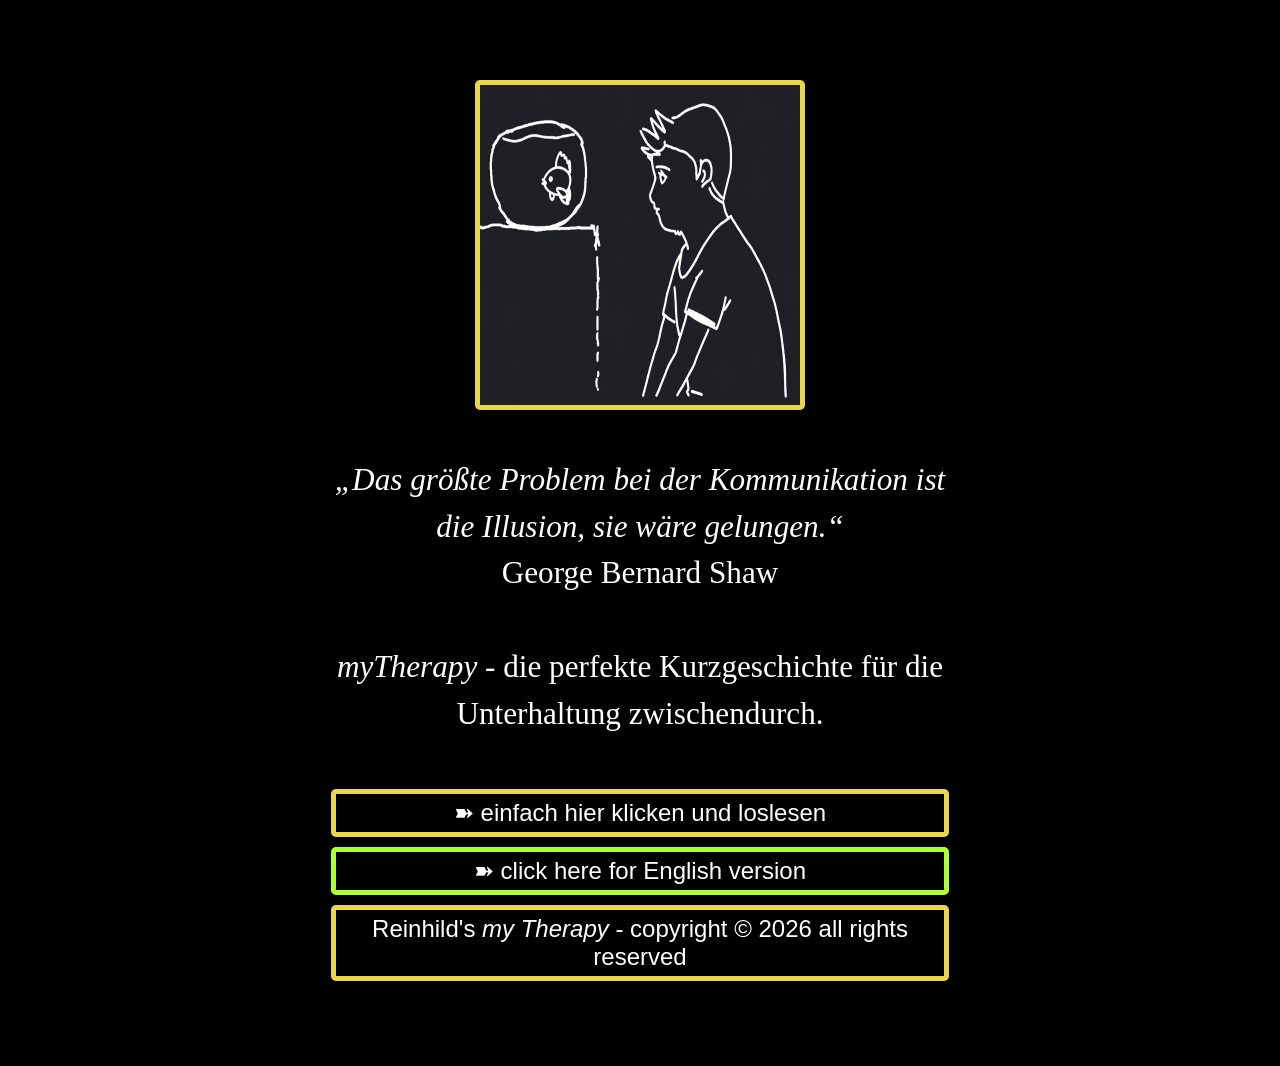
<file: index.html>
<!doctype html>
<html lang="en">
  <head>
    <meta charset="UTF-8" />
    <meta name="viewport" content="width=device-width, initial-scale=1.0" />
    <link rel="stylesheet" href="style.css" />
    <title>Willkommen zu myTherapy!</title>
  </head>
  <body>
    <div class="container">
      <img id="frontImg" src="Images/blubb.gif" alt="frontImg" />
      <div class="text">
        <br />
        <p>
          <em
            >„Das größte Problem bei der Kommunikation ist die Illusion, sie
            wäre gelungen.“</em
          ><br />
          George Bernard Shaw
        </p>
        <br />
        <p>
          <em>myTherapy </em> - die perfekte Kurzgeschichte für die Unterhaltung
          zwischendurch.
        </p>
        <br />

        <button onclick="window.location.href = 'text.html'">
          ➽ einfach hier klicken und loslesen
        </button>
        <br />

        <button
          style="border-color: greenyellow"
          onclick="window.location.href = 'indexEngl.html'"
        >
          ➽ click here for English version
        </button>
        <br />
        <button id="copyright" onclick="change()">
          Reinhild's <em>my Therapy</em> - copyright &copy; 2026 all rights
          reserved
        </button>
        <br />
      </div>
    </div>
    <script src="main.js"></script>
  </body>
</html>
</file>
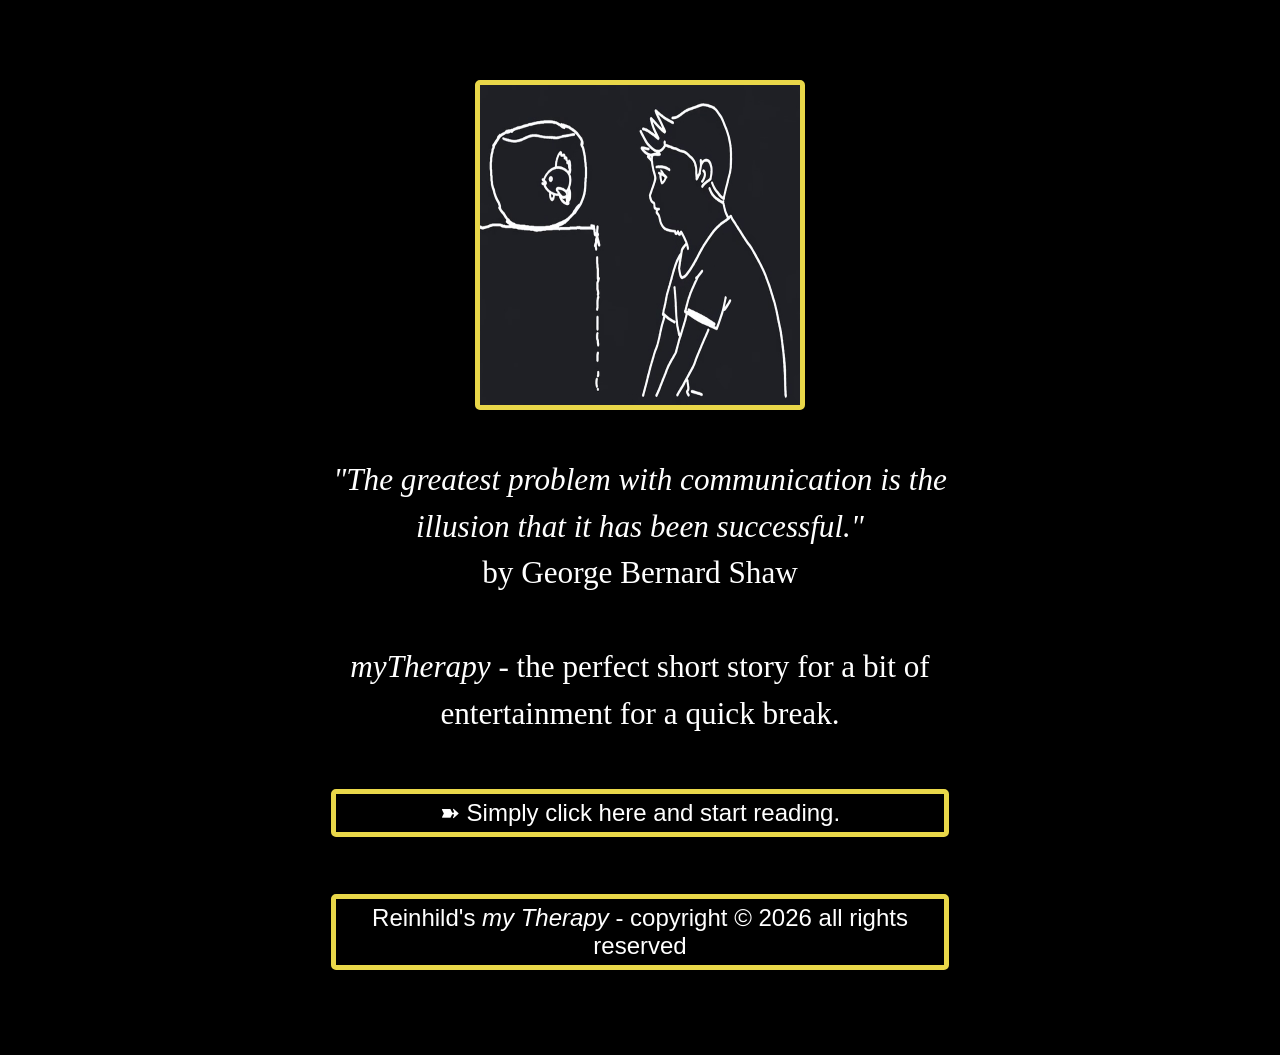
<file: indexEngl.html>
<!doctype html>
<html lang="en">
  <head>
    <meta charset="UTF-8" />
    <meta name="viewport" content="width=device-width, initial-scale=1.0" />
    <link rel="stylesheet" href="style.css" />
    <title>Welcome to myTherapy!</title>
  </head>
  <body>
    <div class="container">
      <img id="frontImg" src="Images/blubb.gif" alt="frontImg" />
      <div class="text">
        <br />
        <p>
          <em
            >"The greatest problem with communication is the illusion that it
            has been successful."</em
          ><br />
          by George Bernard Shaw
        </p>
        <br />
        <p>
          <em>myTherapy </em> - the perfect short story for a bit of
          entertainment for a quick break.
        </p>
        <br />

        <button onclick="window.location.href = 'textEngl.html'">
          ➽ Simply click here and start reading.
        </button>
        <br />

        <br />
        <button id="copyright" onclick="change()">
          Reinhild's <em>my Therapy</em> - copyright &copy; 2026 all rights
          reserved
        </button>
        <br />
      </div>
    </div>
    <script src="mainEngl.js"></script>
  </body>
</html>
</file>
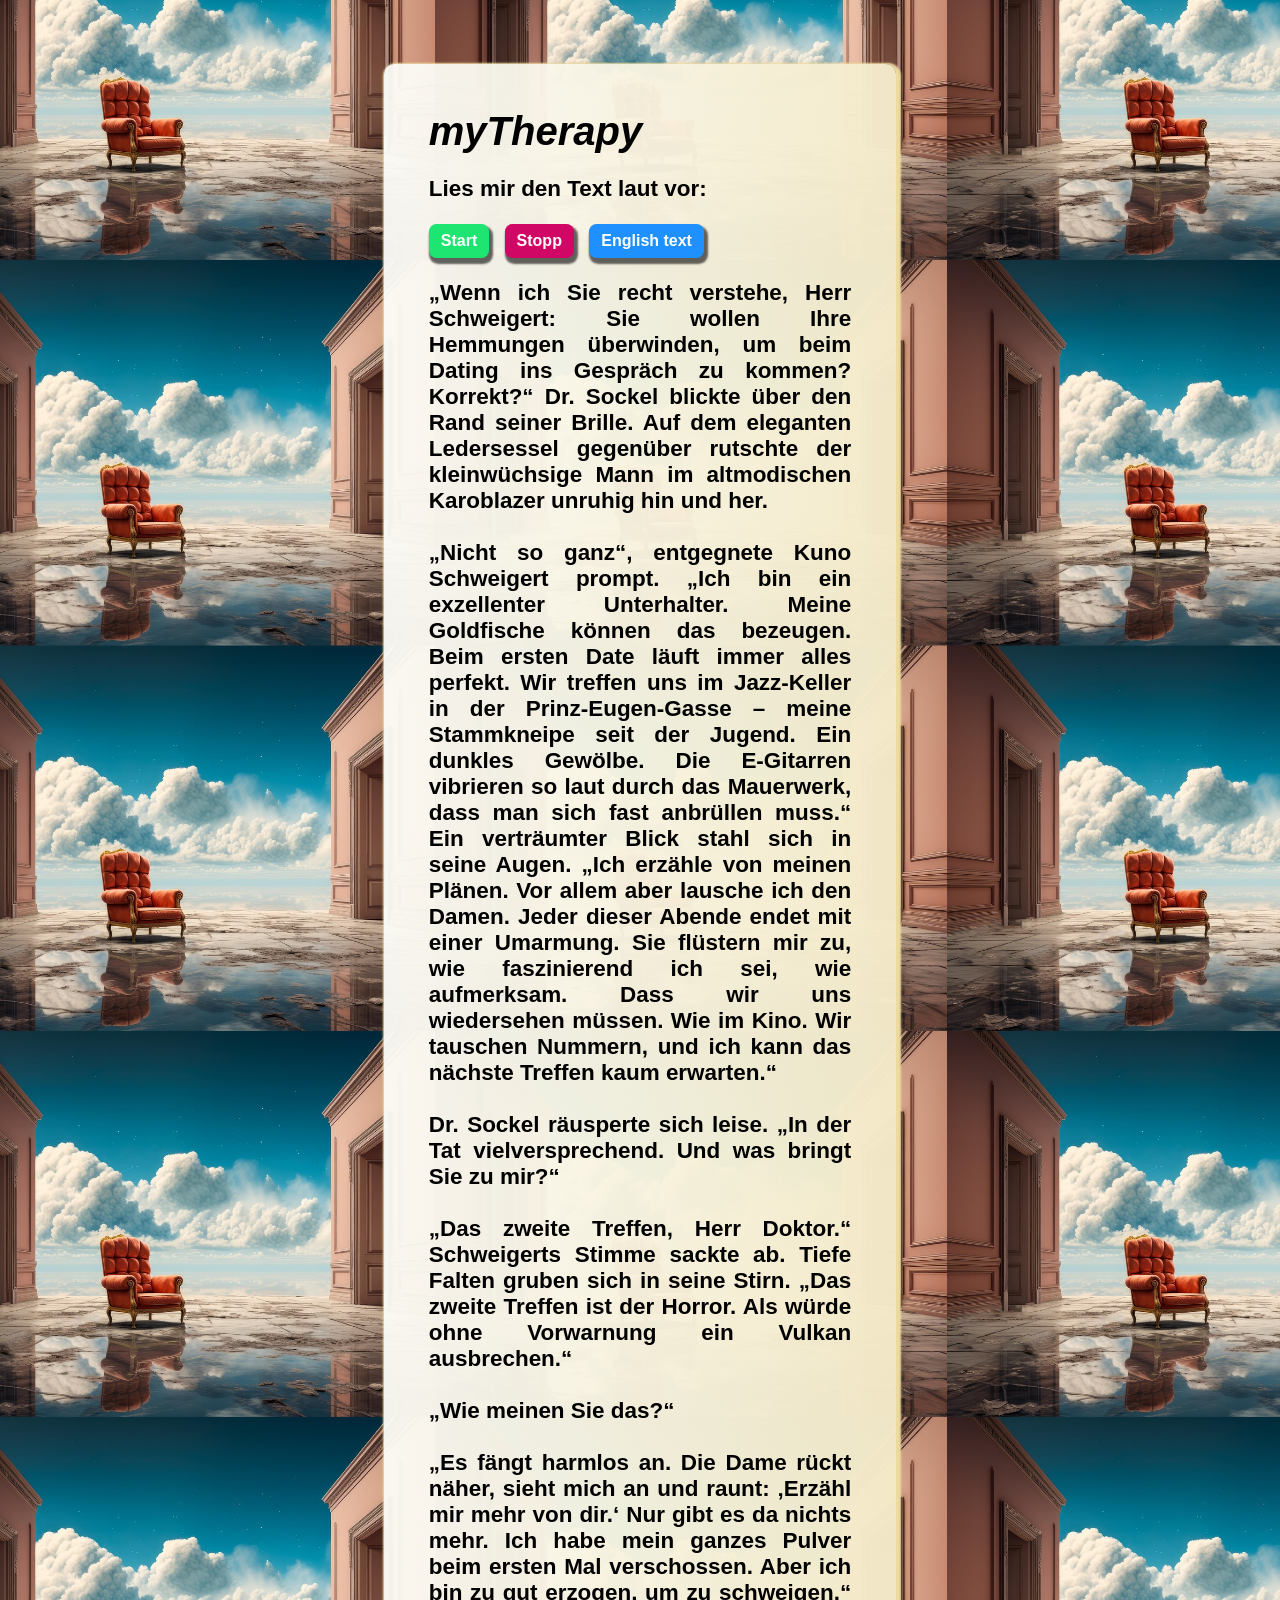
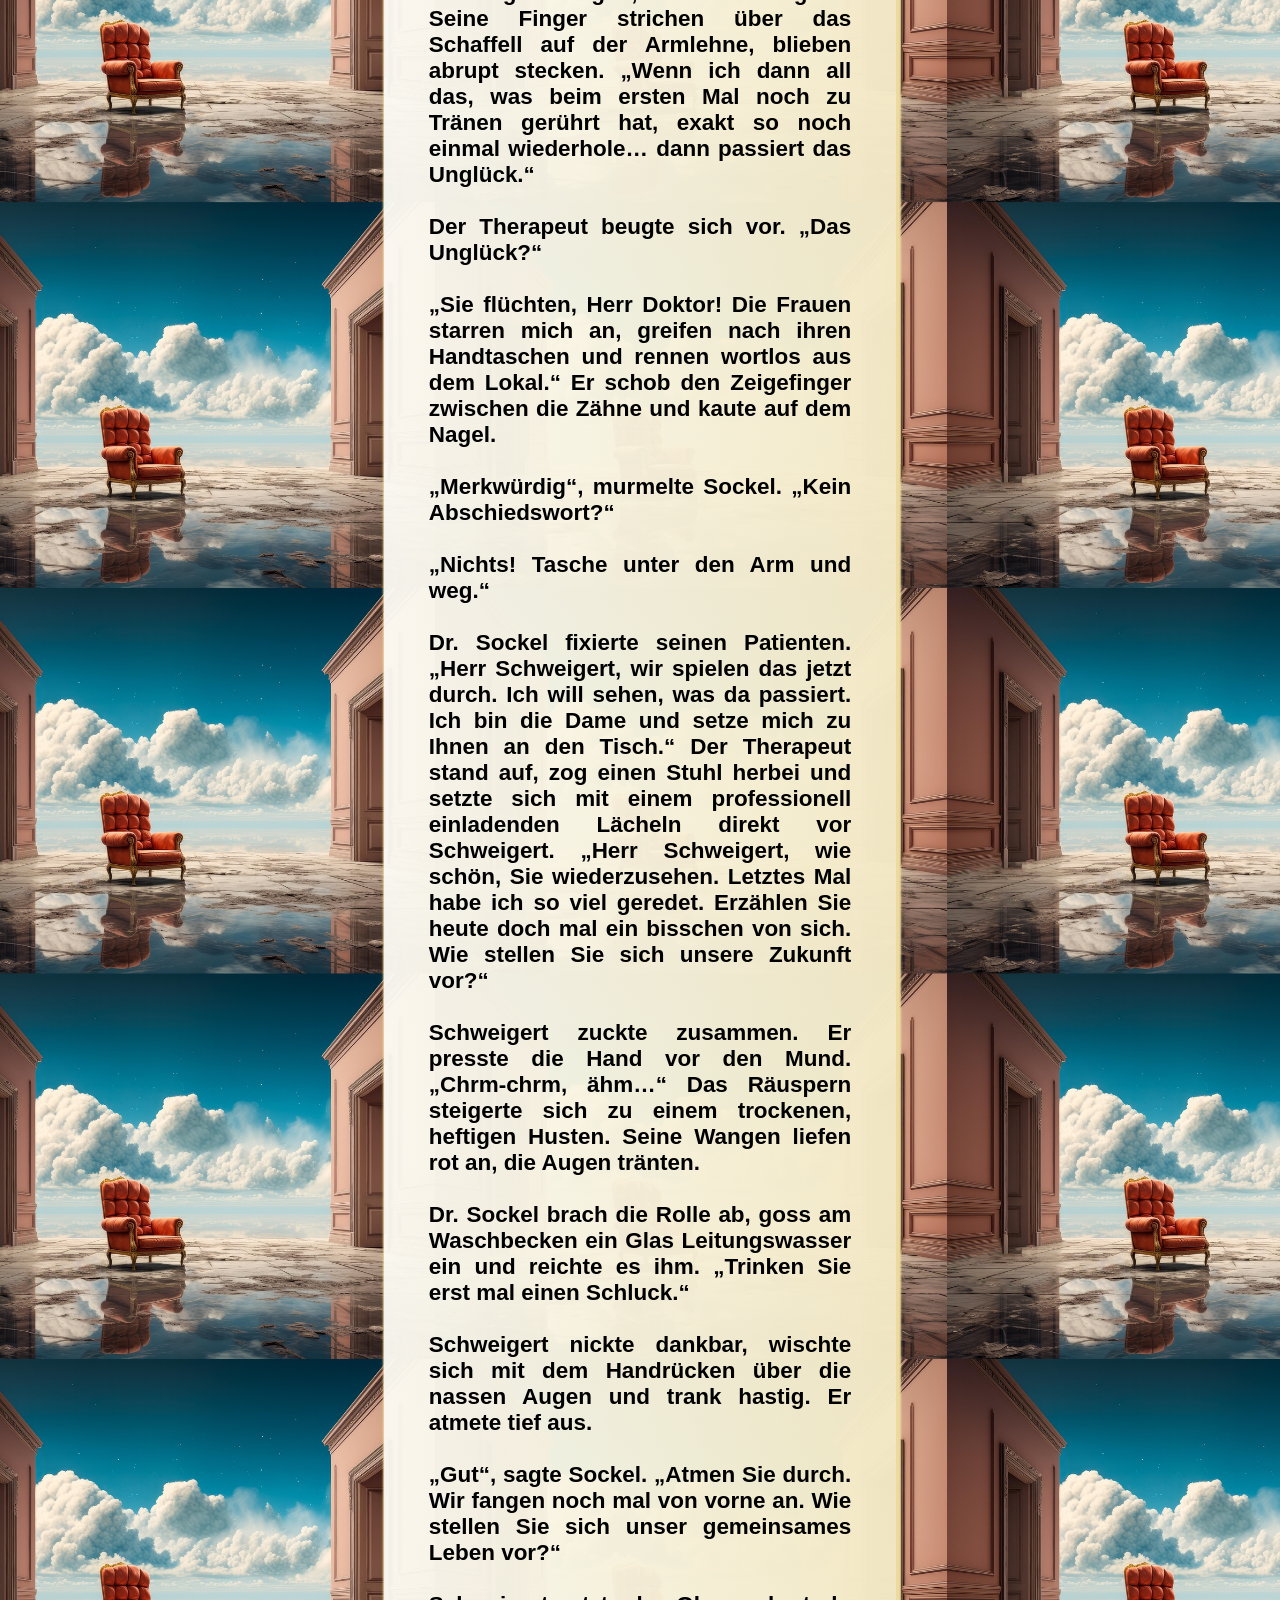
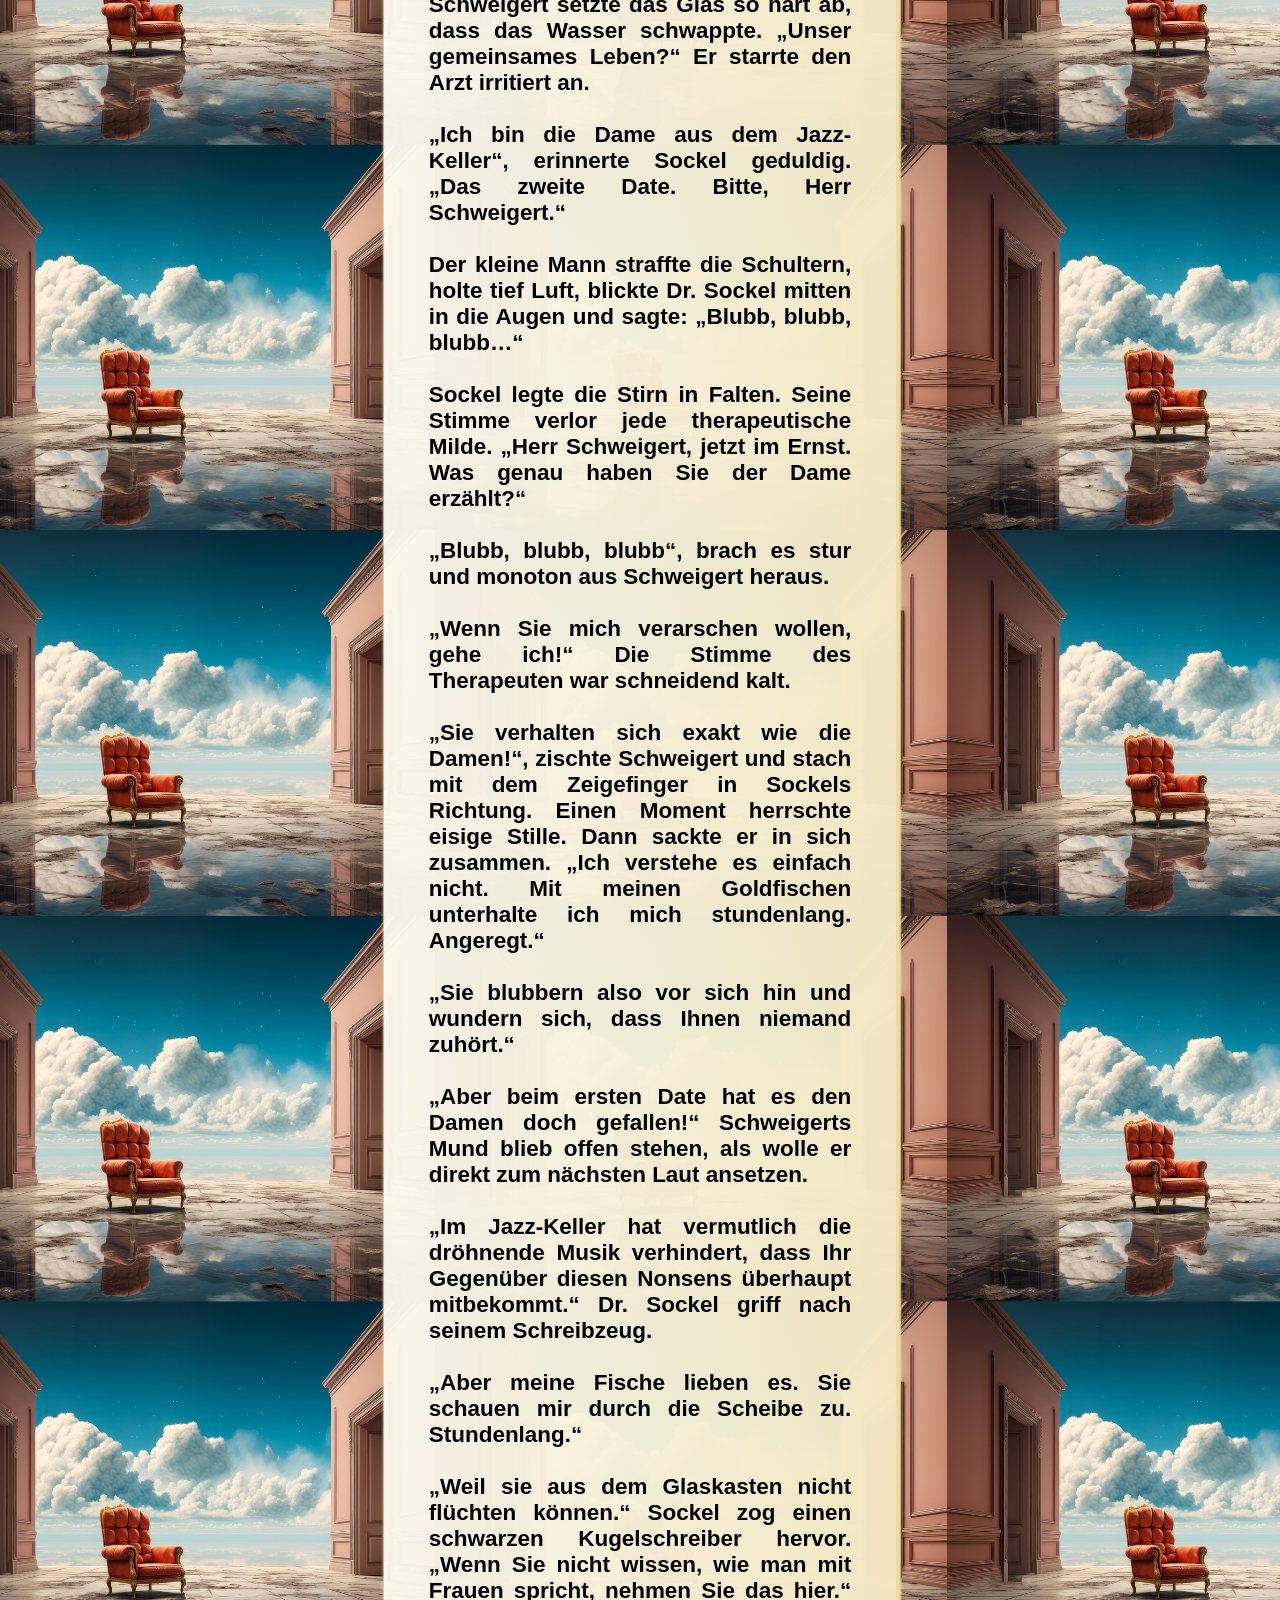
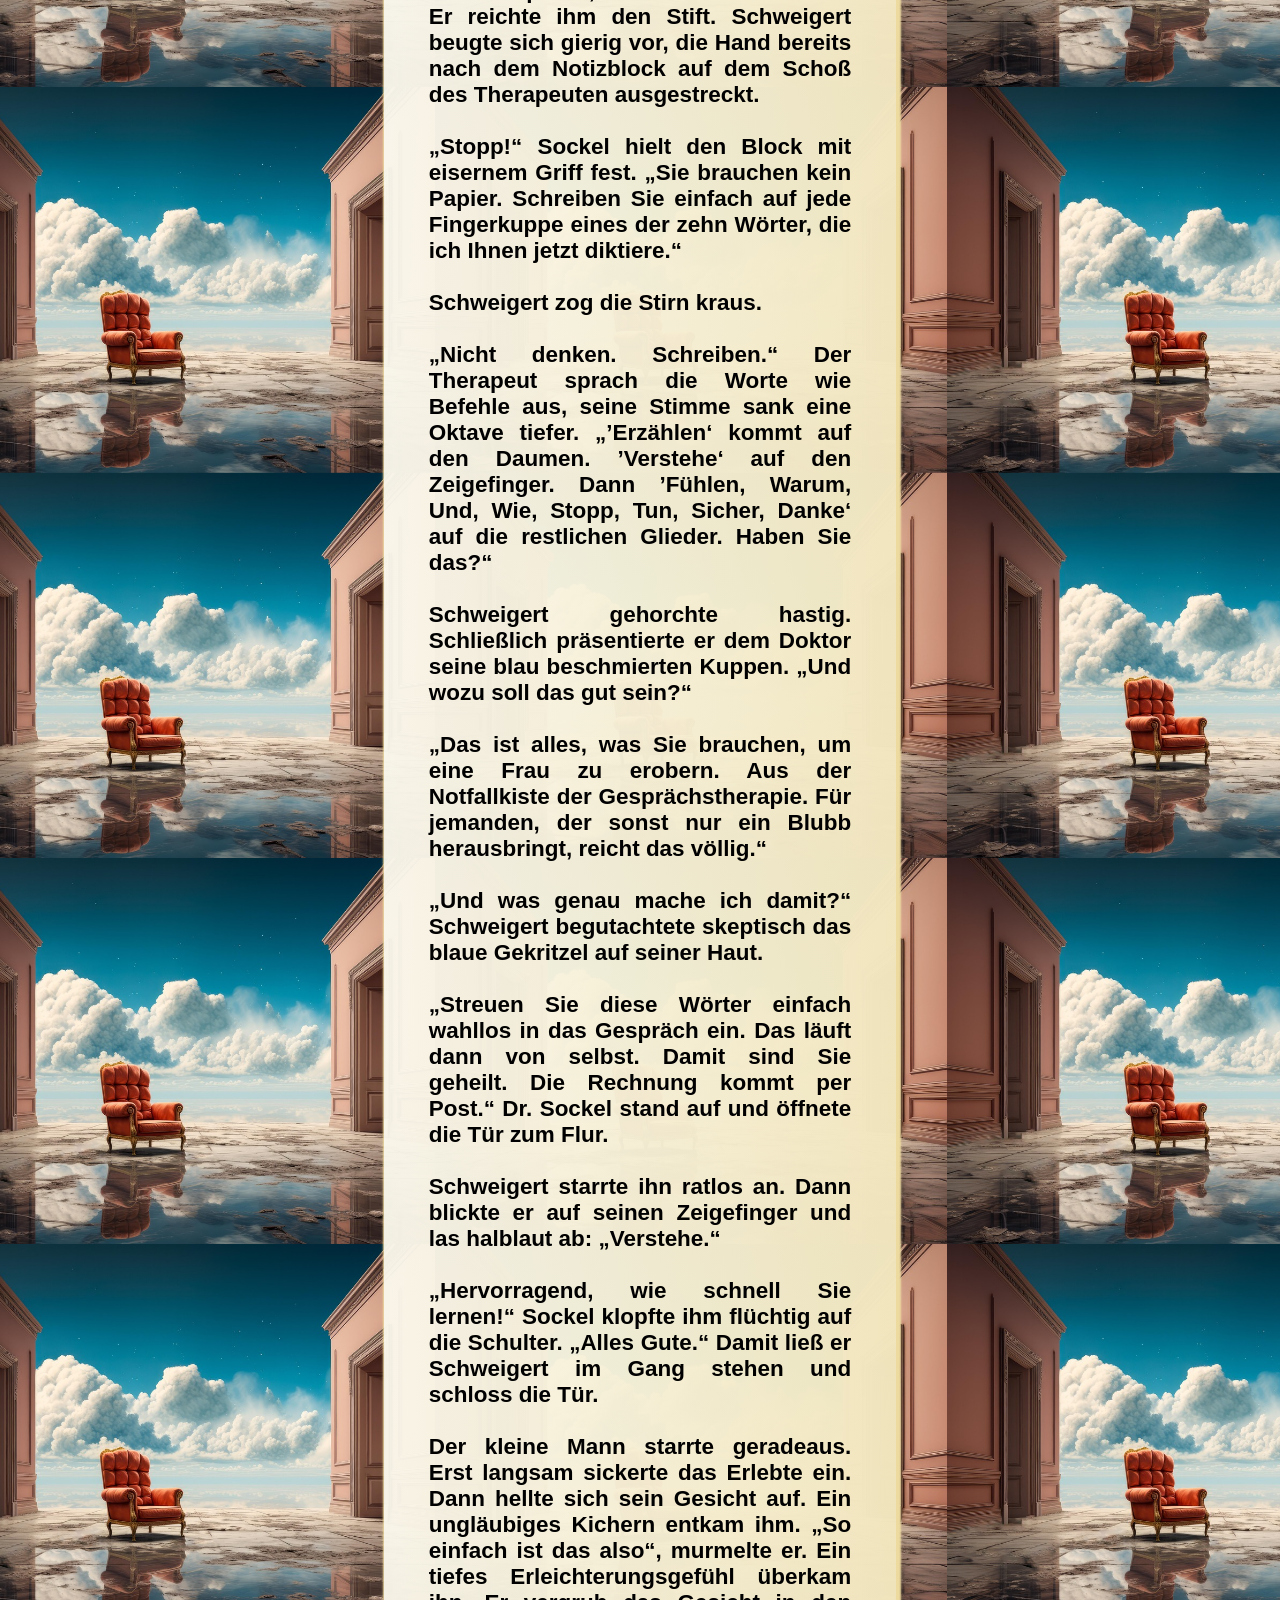
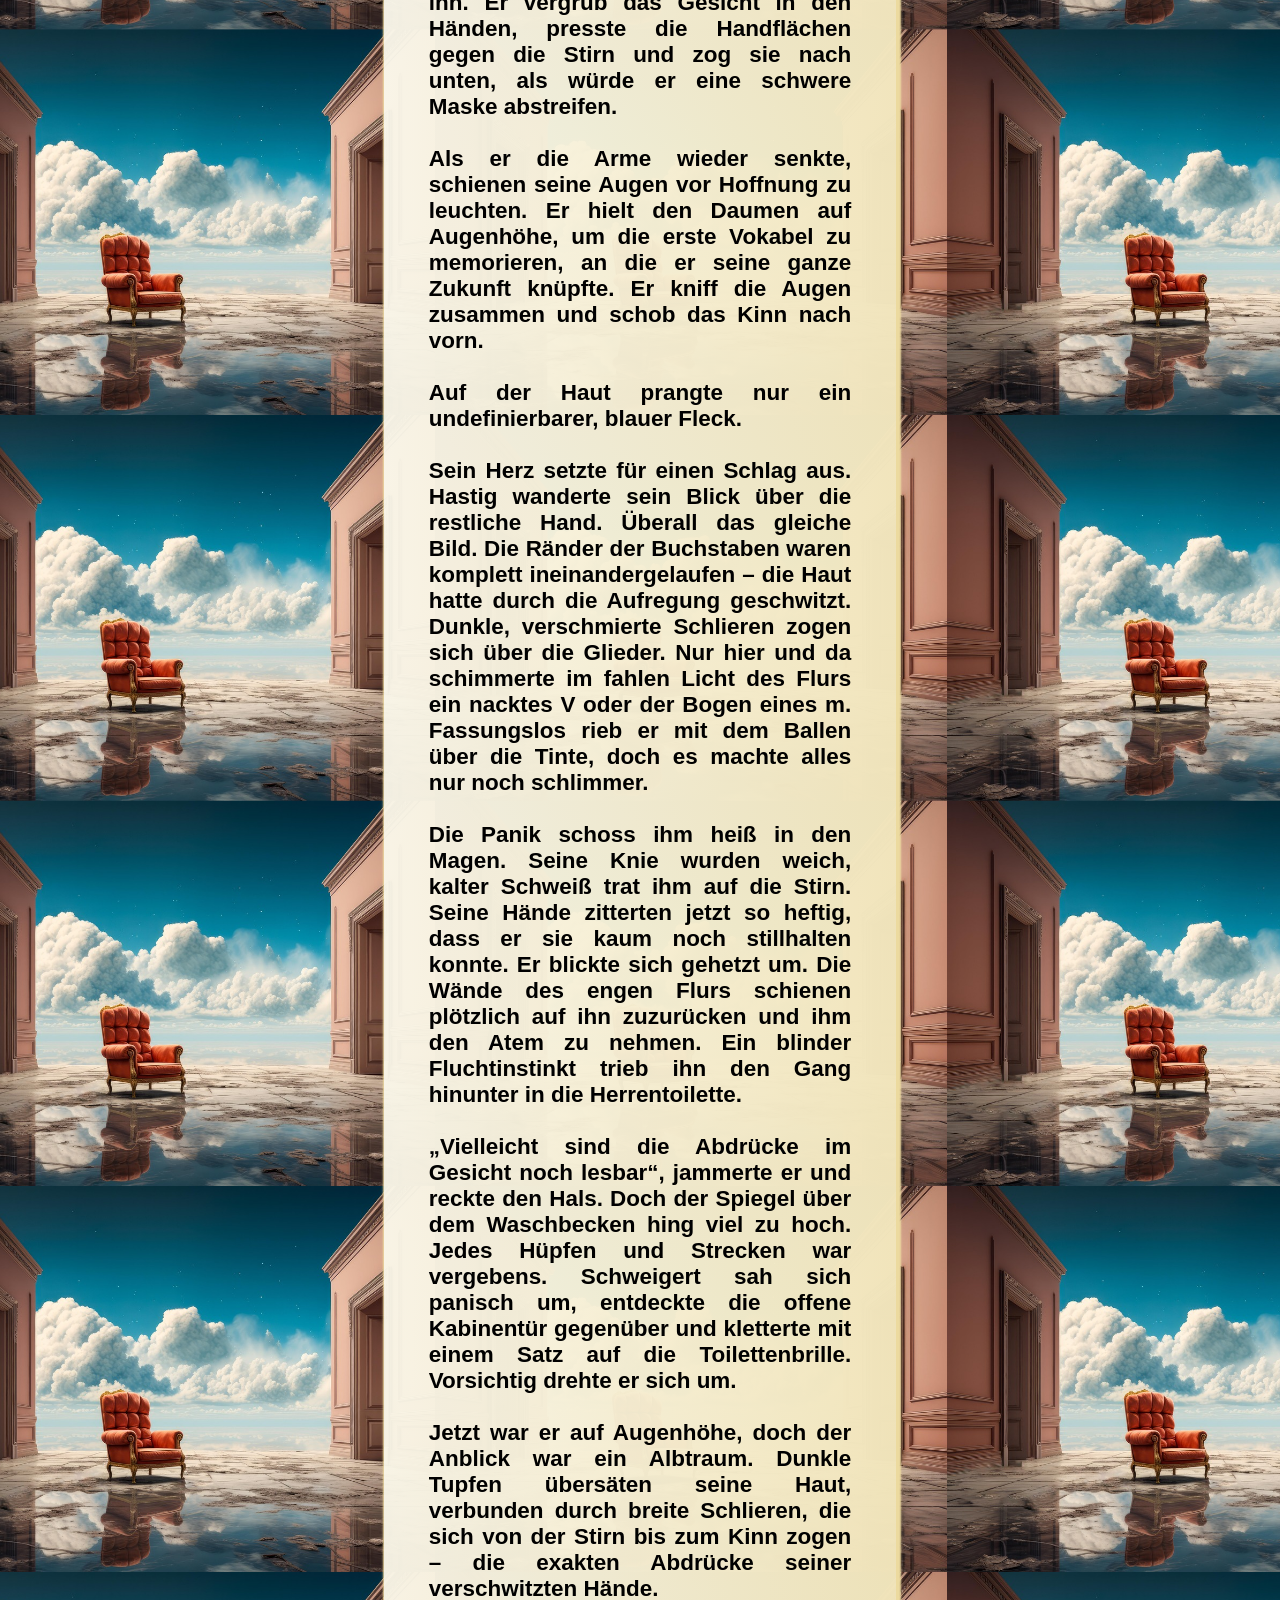
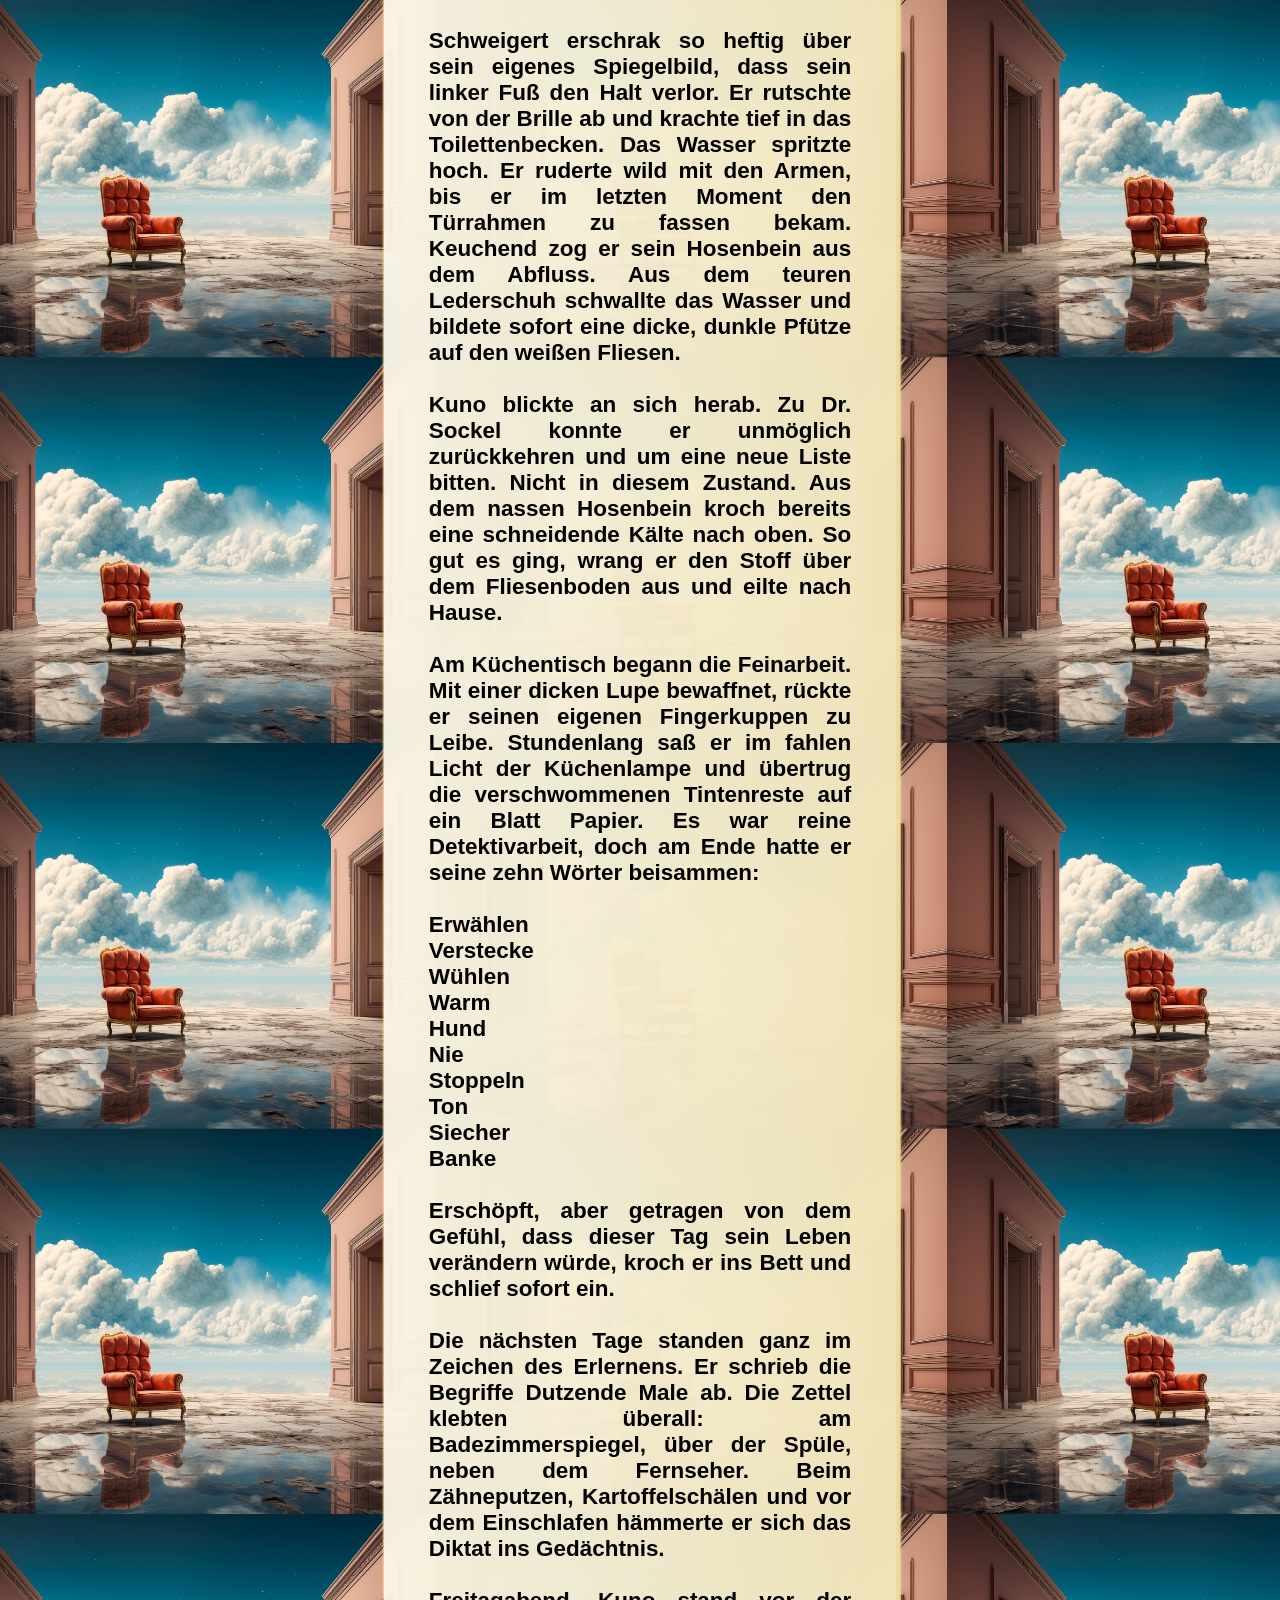
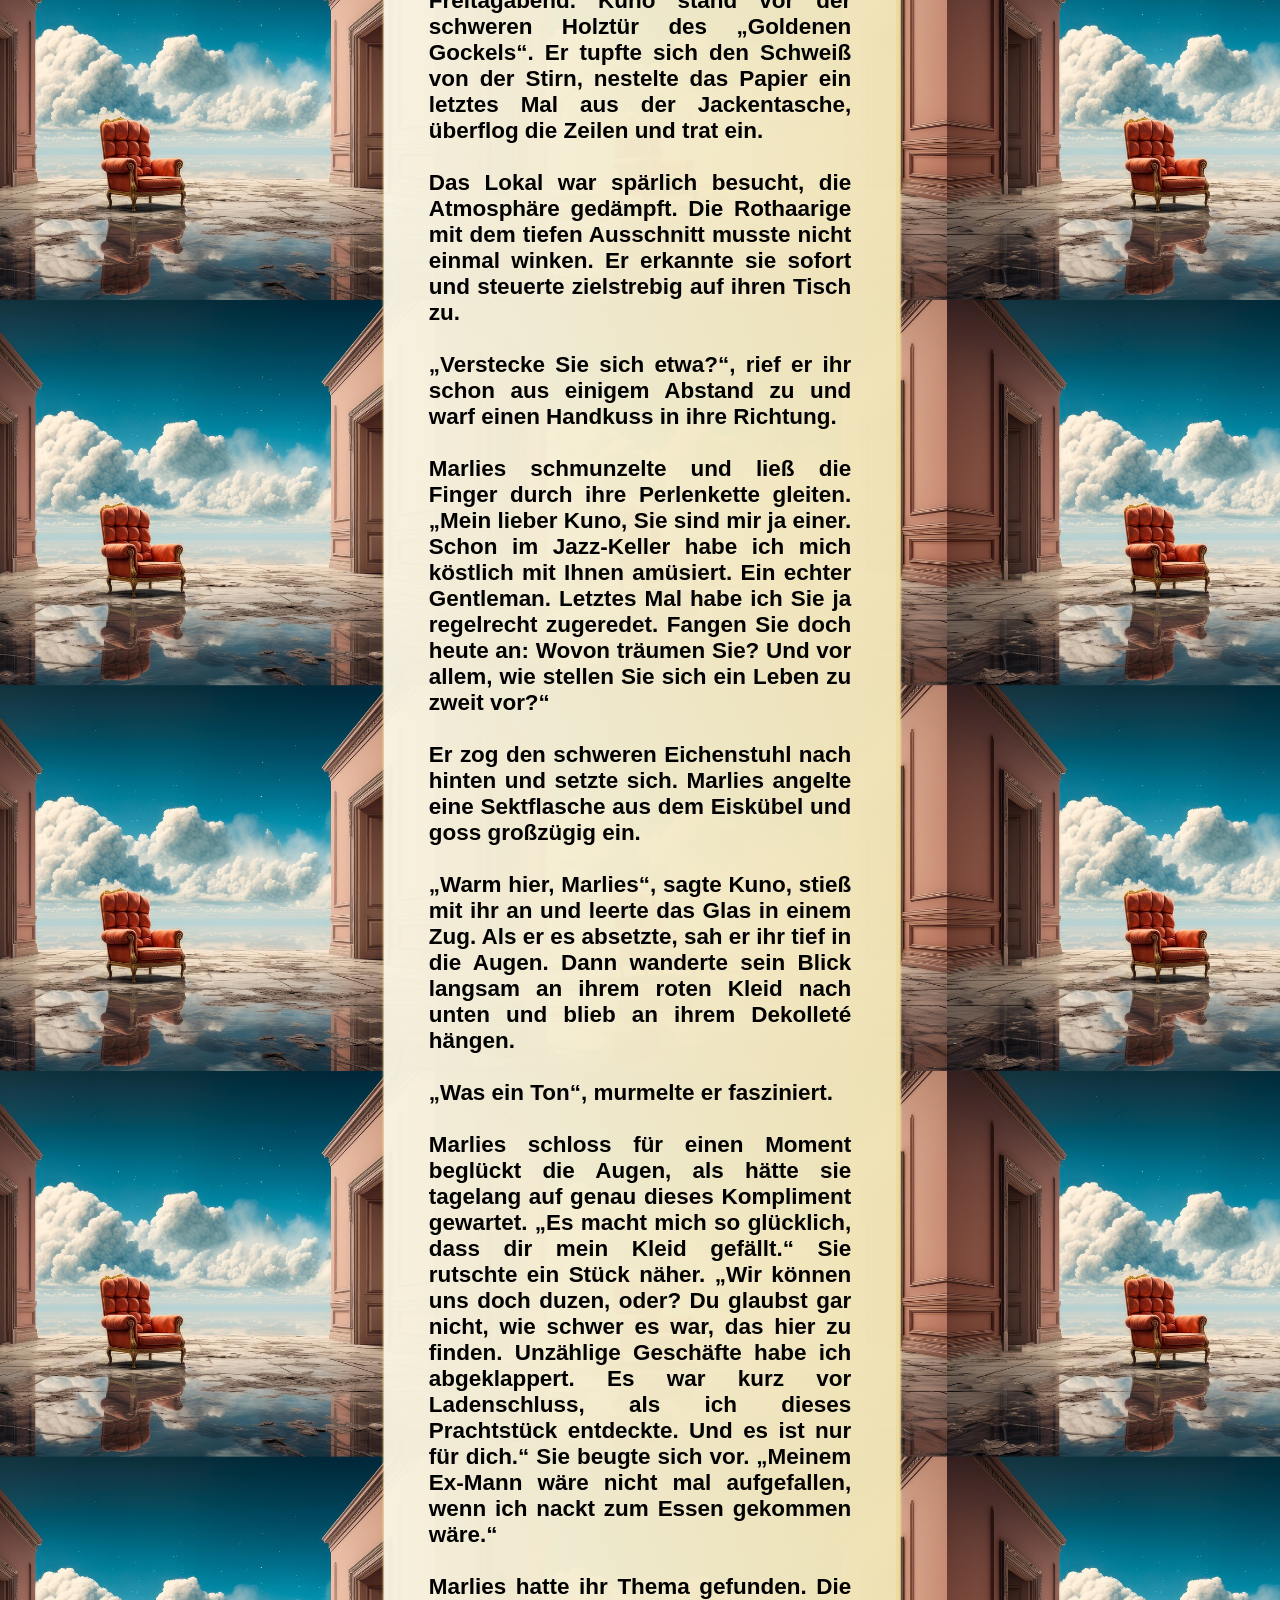
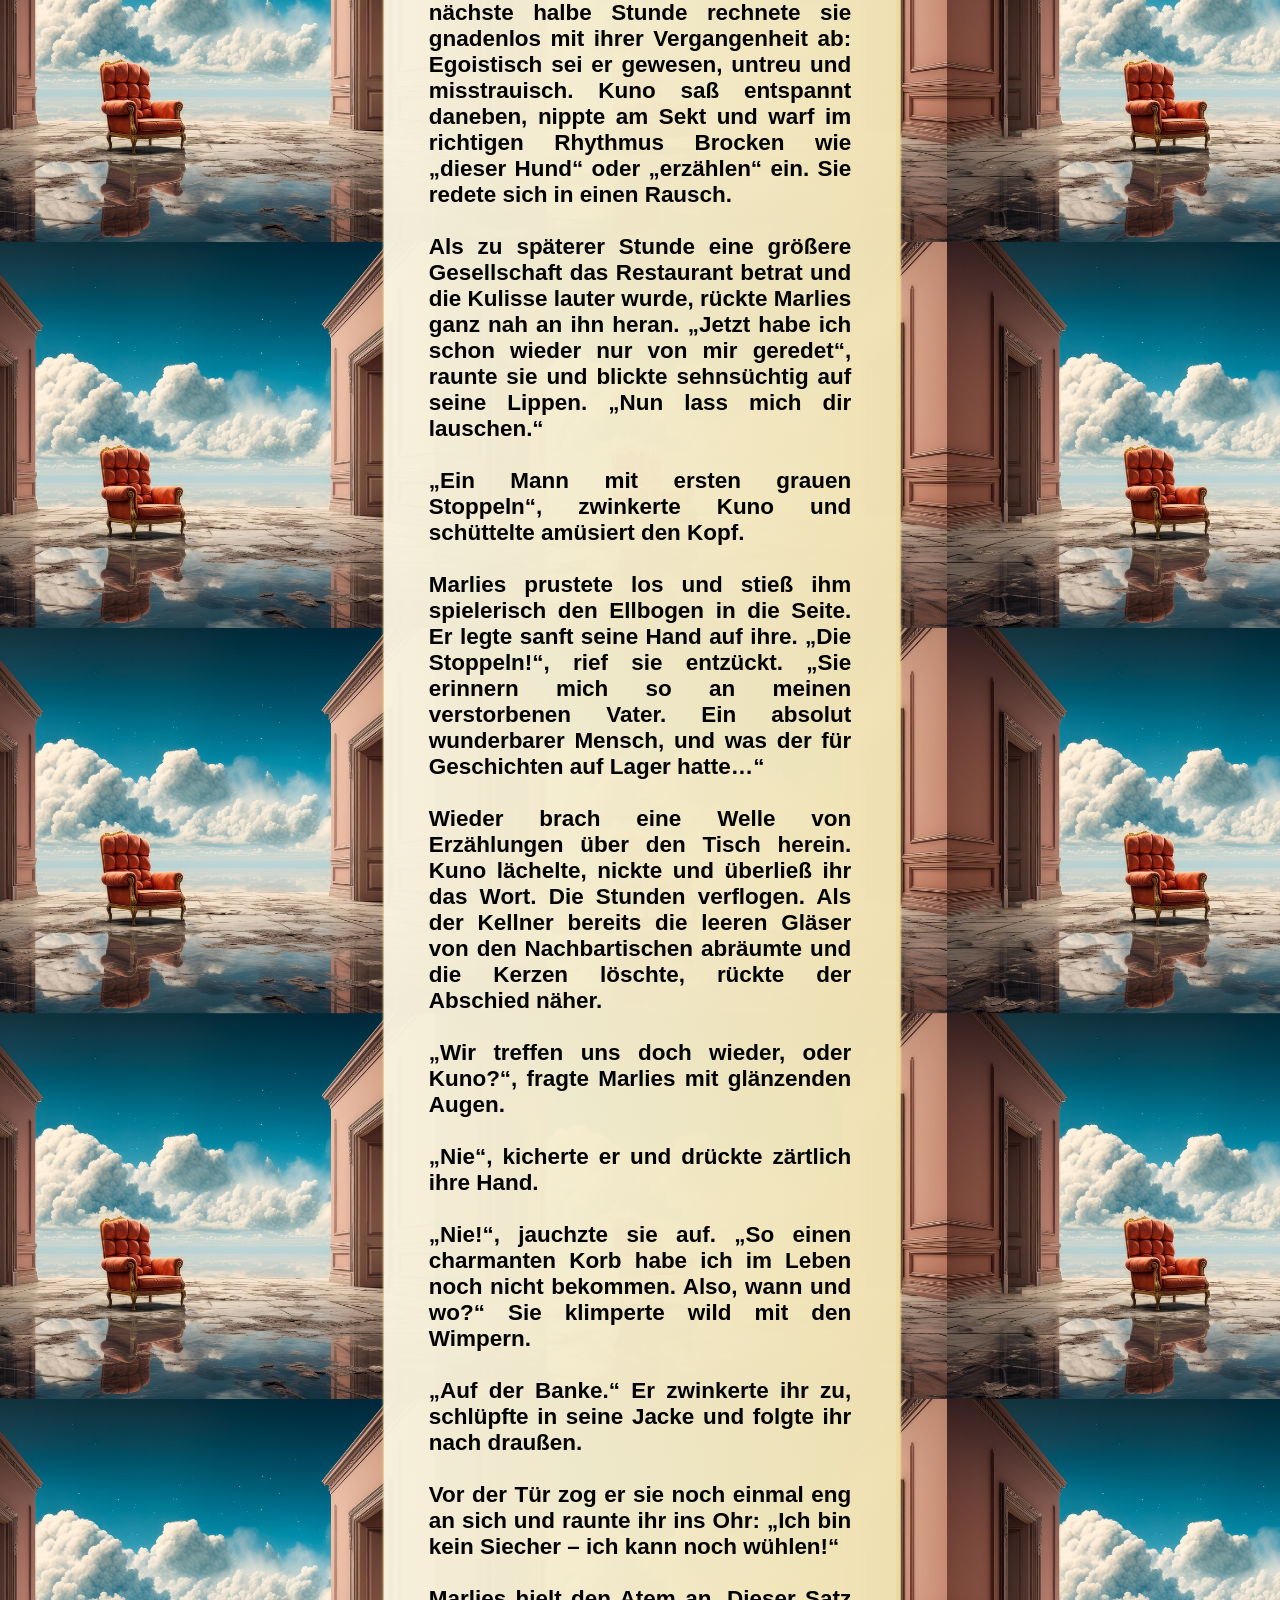
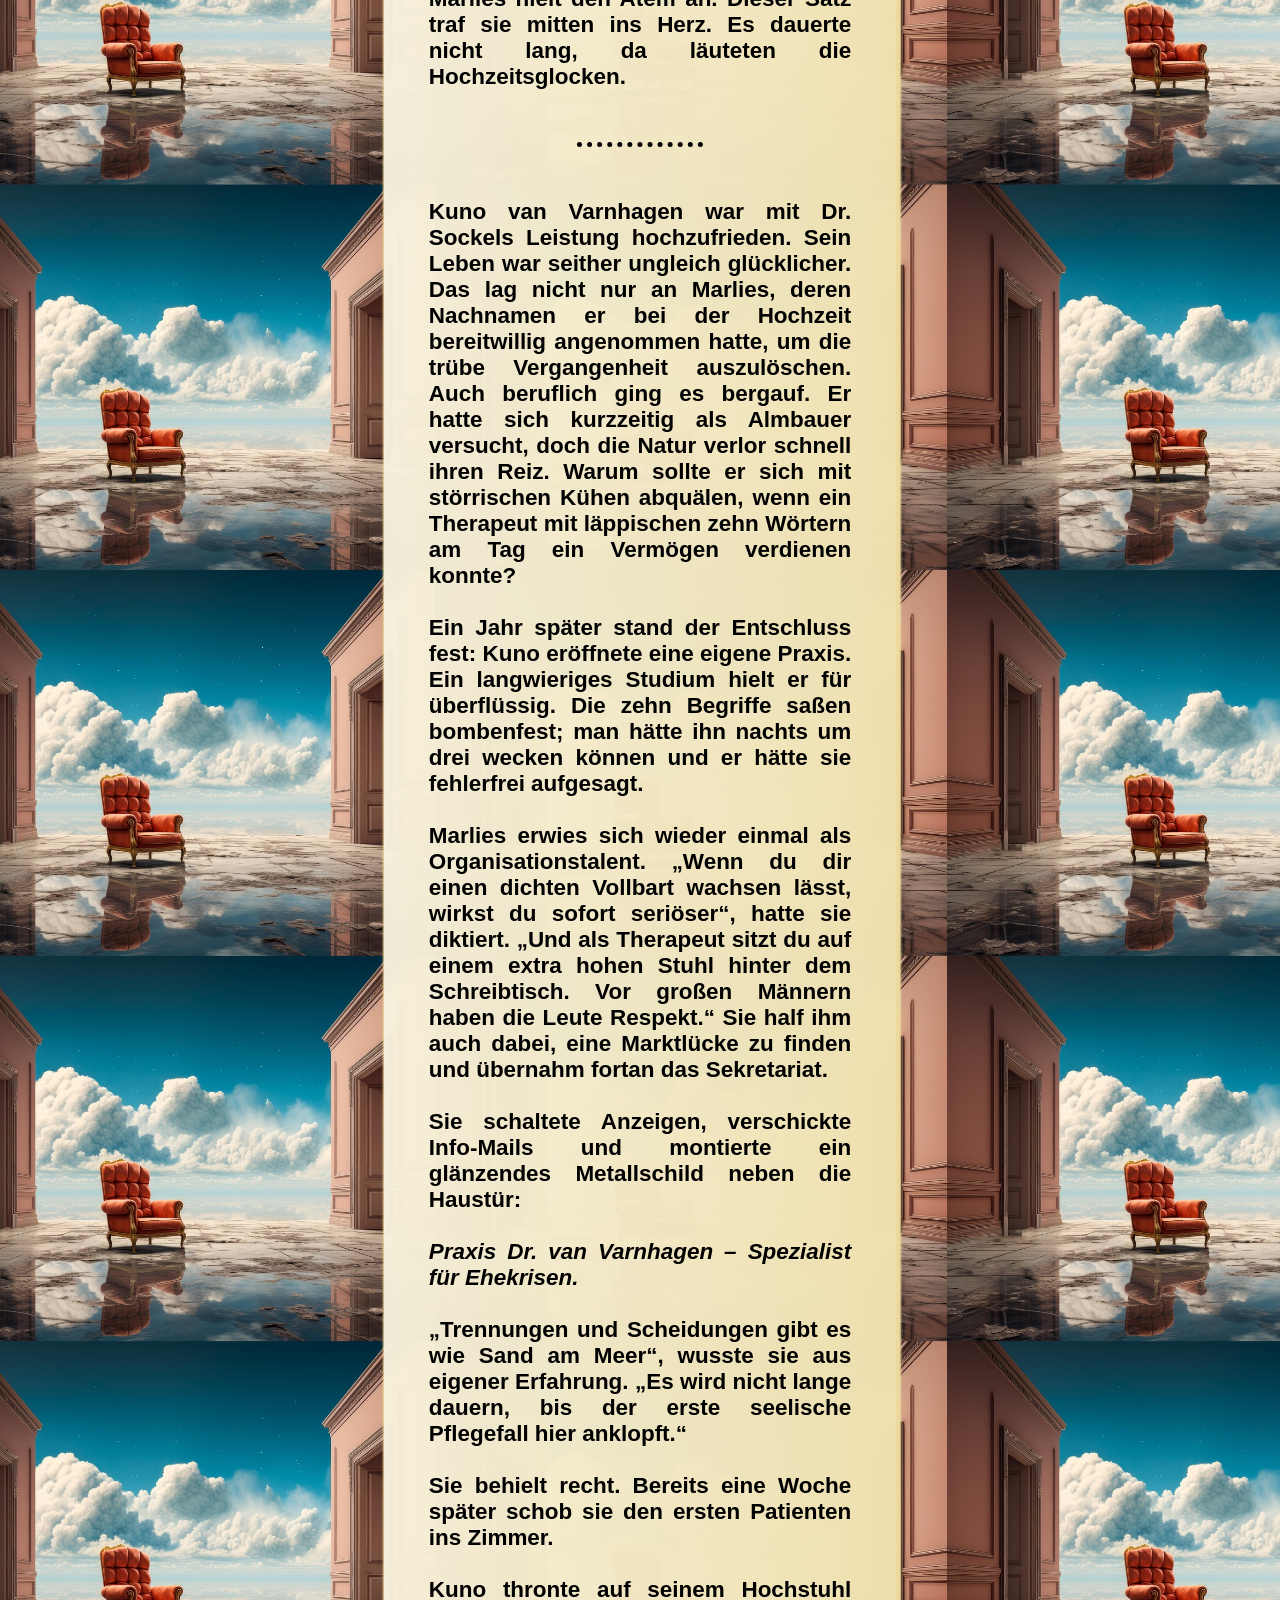
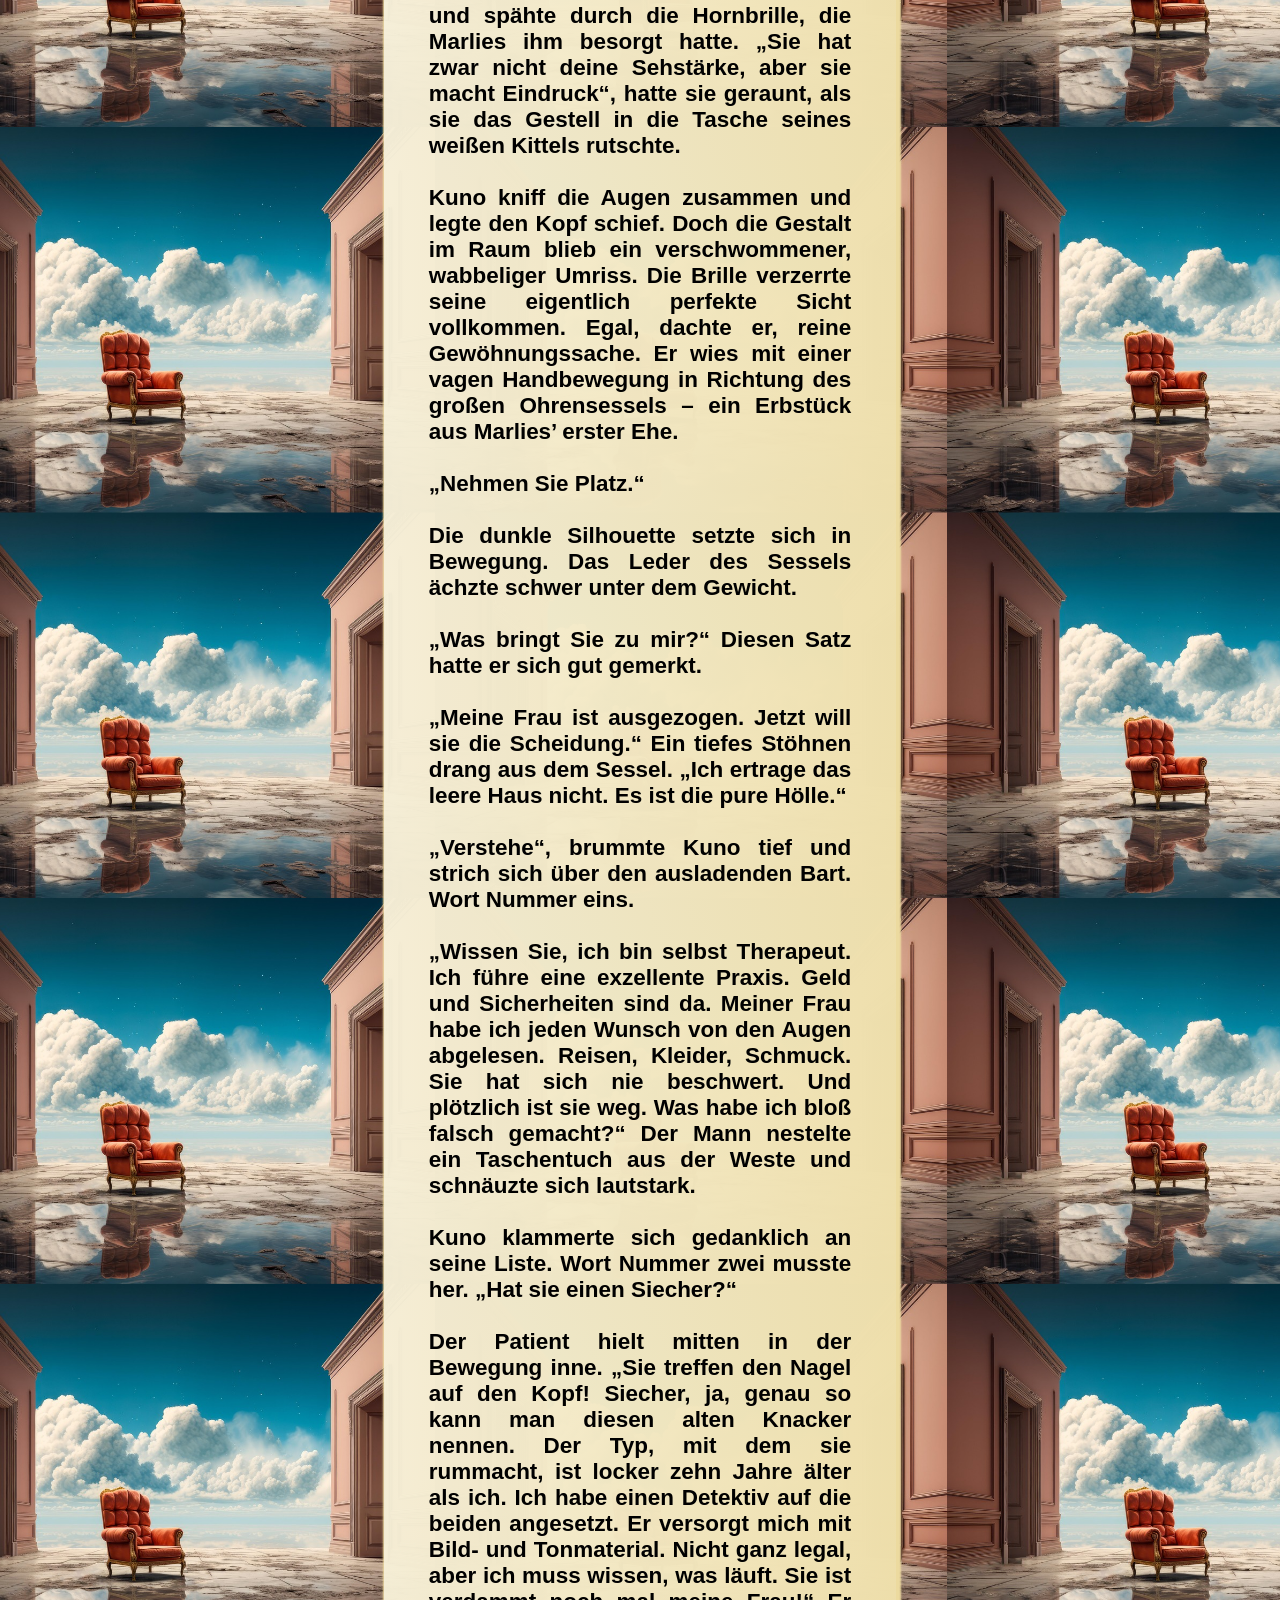
<file: text.html>
<!doctype html>
<html lang="en">
  <head>
    <meta charset="UTF-8" />
    <meta name="viewport" content="width=device-width, initial-scale=1.0" />
    <title>myTherapy</title>
    <link rel="stylesheet" href="text.css" />
  </head>
  <body>
    <div class="container">
      <h1><em>myTherapy </em></h1>
      <br />
      <div class="containerBtn">
        <h3>Lies mir den Text laut vor:</h3>

        <br />

        <button class="btn-start" onclick="starteVorlesen()">Start</button>
        <button class="btn-stop" onclick="stoppeVorlesen()">Stopp</button>
        <button
          class="btn-engl"
          onclick="window.location.href = 'textEngl.html'"
        >
          English text
        </button>
      </div>
      <br />
      <h3>
        „Wenn ich Sie recht verstehe, Herr Schweigert: Sie wollen Ihre Hemmungen
        überwinden, um beim Dating ins Gespräch zu kommen? Korrekt?“ Dr. Sockel
        blickte über den Rand seiner Brille. Auf dem eleganten Ledersessel
        gegenüber rutschte der kleinwüchsige Mann im altmodischen Karoblazer
        unruhig hin und her.<br /><br />
        „Nicht so ganz“, entgegnete Kuno Schweigert prompt. „Ich bin ein
        exzellenter Unterhalter. Meine Goldfische können das bezeugen. Beim
        ersten Date läuft immer alles perfekt. Wir treffen uns im Jazz-Keller in
        der Prinz-Eugen-Gasse – meine Stammkneipe seit der Jugend. Ein dunkles
        Gewölbe. Die E-Gitarren vibrieren so laut durch das Mauerwerk, dass man
        sich fast anbrüllen muss.“ Ein verträumter Blick stahl sich in seine
        Augen. „Ich erzähle von meinen Plänen. Vor allem aber lausche ich den
        Damen. Jeder dieser Abende endet mit einer Umarmung. Sie flüstern mir
        zu, wie faszinierend ich sei, wie aufmerksam. Dass wir uns wiedersehen
        müssen. Wie im Kino. Wir tauschen Nummern, und ich kann das nächste
        Treffen kaum erwarten.“<br /><br />
        Dr. Sockel räusperte sich leise. „In der Tat vielversprechend. Und was
        bringt Sie zu mir?“<br /><br />
        „Das zweite Treffen, Herr Doktor.“ Schweigerts Stimme sackte ab. Tiefe
        Falten gruben sich in seine Stirn. „Das zweite Treffen ist der Horror.
        Als würde ohne Vorwarnung ein Vulkan ausbrechen.“<br /><br />
        „Wie meinen Sie das?“<br /><br />
        „Es fängt harmlos an. Die Dame rückt näher, sieht mich an und raunt:
        ‚Erzähl mir mehr von dir.‘ Nur gibt es da nichts mehr. Ich habe mein
        ganzes Pulver beim ersten Mal verschossen. Aber ich bin zu gut erzogen,
        um zu schweigen.“ Seine Finger strichen über das Schaffell auf der
        Armlehne, blieben abrupt stecken. „Wenn ich dann all das, was beim
        ersten Mal noch zu Tränen gerührt hat, exakt so noch einmal wiederhole…
        dann passiert das Unglück.“<br /><br />
        Der Therapeut beugte sich vor. „Das Unglück?“<br /><br />
        „Sie flüchten, Herr Doktor! Die Frauen starren mich an, greifen nach
        ihren Handtaschen und rennen wortlos aus dem Lokal.“ Er schob den
        Zeigefinger zwischen die Zähne und kaute auf dem Nagel.<br /><br />
        „Merkwürdig“, murmelte Sockel. „Kein Abschiedswort?“<br /><br />
        „Nichts! Tasche unter den Arm und weg.“<br /><br />
        Dr. Sockel fixierte seinen Patienten. „Herr Schweigert, wir spielen das
        jetzt durch. Ich will sehen, was da passiert. Ich bin die Dame und setze
        mich zu Ihnen an den Tisch.“ Der Therapeut stand auf, zog einen Stuhl
        herbei und setzte sich mit einem professionell einladenden Lächeln
        direkt vor Schweigert. „Herr Schweigert, wie schön, Sie wiederzusehen.
        Letztes Mal habe ich so viel geredet. Erzählen Sie heute doch mal ein
        bisschen von sich. Wie stellen Sie sich unsere Zukunft vor?“<br /><br />
        Schweigert zuckte zusammen. Er presste die Hand vor den Mund.
        „Chrm-chrm, ähm…“ Das Räuspern steigerte sich zu einem trockenen,
        heftigen Husten. Seine Wangen liefen rot an, die Augen tränten.<br /><br />
        Dr. Sockel brach die Rolle ab, goss am Waschbecken ein Glas
        Leitungswasser ein und reichte es ihm. „Trinken Sie erst mal einen
        Schluck.“<br /><br />
        Schweigert nickte dankbar, wischte sich mit dem Handrücken über die
        nassen Augen und trank hastig. Er atmete tief aus.<br /><br />
        „Gut“, sagte Sockel. „Atmen Sie durch. Wir fangen noch mal von vorne an.
        Wie stellen Sie sich unser gemeinsames Leben vor?“<br /><br />
        Schweigert setzte das Glas so hart ab, dass das Wasser schwappte. „Unser
        gemeinsames Leben?“ Er starrte den Arzt irritiert an.<br /><br />
        „Ich bin die Dame aus dem Jazz-Keller“, erinnerte Sockel geduldig. „Das
        zweite Date. Bitte, Herr Schweigert.“<br /><br />
        Der kleine Mann straffte die Schultern, holte tief Luft, blickte Dr.
        Sockel mitten in die Augen und sagte: „Blubb, blubb, blubb…“<br /><br />
        Sockel legte die Stirn in Falten. Seine Stimme verlor jede
        therapeutische Milde. „Herr Schweigert, jetzt im Ernst. Was genau haben
        Sie der Dame erzählt?“<br /><br />
        „Blubb, blubb, blubb“, brach es stur und monoton aus Schweigert heraus.
        <br /><br />„Wenn Sie mich verarschen wollen, gehe ich!“ Die Stimme des
        Therapeuten war schneidend kalt.<br /><br />
        „Sie verhalten sich exakt wie die Damen!“, zischte Schweigert und stach
        mit dem Zeigefinger in Sockels Richtung. Einen Moment herrschte eisige
        Stille. Dann sackte er in sich zusammen. „Ich verstehe es einfach nicht.
        Mit meinen Goldfischen unterhalte ich mich stundenlang. Angeregt.“<br /><br />
        „Sie blubbern also vor sich hin und wundern sich, dass Ihnen niemand
        zuhört.“<br /><br />
        „Aber beim ersten Date hat es den Damen doch gefallen!“ Schweigerts Mund
        blieb offen stehen, als wolle er direkt zum nächsten Laut ansetzen.<br /><br />
        „Im Jazz-Keller hat vermutlich die dröhnende Musik verhindert, dass Ihr
        Gegenüber diesen Nonsens überhaupt mitbekommt.“ Dr. Sockel griff nach
        seinem Schreibzeug.<br /><br />
        „Aber meine Fische lieben es. Sie schauen mir durch die Scheibe zu.
        Stundenlang.“<br /><br />
        „Weil sie aus dem Glaskasten nicht flüchten können.“ Sockel zog einen
        schwarzen Kugelschreiber hervor. „Wenn Sie nicht wissen, wie man mit
        Frauen spricht, nehmen Sie das hier.“ Er reichte ihm den Stift.
        Schweigert beugte sich gierig vor, die Hand bereits nach dem Notizblock
        auf dem Schoß des Therapeuten ausgestreckt.<br /><br />
        „Stopp!“ Sockel hielt den Block mit eisernem Griff fest. „Sie brauchen
        kein Papier. Schreiben Sie einfach auf jede Fingerkuppe eines der zehn
        Wörter, die ich Ihnen jetzt diktiere.“<br /><br />
        Schweigert zog die Stirn kraus.<br /><br />
        „Nicht denken. Schreiben.“ Der Therapeut sprach die Worte wie Befehle
        aus, seine Stimme sank eine Oktave tiefer. „’Erzählen‘ kommt auf den
        Daumen. ’Verstehe‘ auf den Zeigefinger. Dann ’Fühlen, Warum, Und, Wie,
        Stopp, Tun, Sicher, Danke‘ auf die restlichen Glieder. Haben Sie
        das?“<br /><br />
        Schweigert gehorchte hastig. Schließlich präsentierte er dem Doktor
        seine blau beschmierten Kuppen. „Und wozu soll das gut sein?“<br /><br />
        „Das ist alles, was Sie brauchen, um eine Frau zu erobern. Aus der
        Notfallkiste der Gesprächstherapie. Für jemanden, der sonst nur ein
        Blubb herausbringt, reicht das völlig.“<br /><br />
        „Und was genau mache ich damit?“ Schweigert begutachtete skeptisch das
        blaue Gekritzel auf seiner Haut.<br /><br />
        „Streuen Sie diese Wörter einfach wahllos in das Gespräch ein. Das läuft
        dann von selbst. Damit sind Sie geheilt. Die Rechnung kommt per Post.“
        Dr. Sockel stand auf und öffnete die Tür zum Flur.<br /><br />
        Schweigert starrte ihn ratlos an. Dann blickte er auf seinen Zeigefinger
        und las halblaut ab: „Verstehe.“<br /><br />
        „Hervorragend, wie schnell Sie lernen!“ Sockel klopfte ihm flüchtig auf
        die Schulter. „Alles Gute.“ Damit ließ er Schweigert im Gang stehen und
        schloss die Tür.<br /><br />
        Der kleine Mann starrte geradeaus. Erst langsam sickerte das Erlebte
        ein. Dann hellte sich sein Gesicht auf. Ein ungläubiges Kichern entkam
        ihm. „So einfach ist das also“, murmelte er. Ein tiefes
        Erleichterungsgefühl überkam ihn. Er vergrub das Gesicht in den Händen,
        presste die Handflächen gegen die Stirn und zog sie nach unten, als
        würde er eine schwere Maske abstreifen.<br /><br />
        Als er die Arme wieder senkte, schienen seine Augen vor Hoffnung zu
        leuchten. Er hielt den Daumen auf Augenhöhe, um die erste Vokabel zu
        memorieren, an die er seine ganze Zukunft knüpfte. Er kniff die Augen
        zusammen und schob das Kinn nach vorn.<br /><br />
        Auf der Haut prangte nur ein undefinierbarer, blauer Fleck.<br /><br />
        Sein Herz setzte für einen Schlag aus. Hastig wanderte sein Blick über
        die restliche Hand. Überall das gleiche Bild. Die Ränder der Buchstaben
        waren komplett ineinandergelaufen – die Haut hatte durch die Aufregung
        geschwitzt. Dunkle, verschmierte Schlieren zogen sich über die Glieder.
        Nur hier und da schimmerte im fahlen Licht des Flurs ein nacktes V oder
        der Bogen eines m. Fassungslos rieb er mit dem Ballen über die Tinte,
        doch es machte alles nur noch schlimmer.<br /><br />
        Die Panik schoss ihm heiß in den Magen. Seine Knie wurden weich, kalter
        Schweiß trat ihm auf die Stirn. Seine Hände zitterten jetzt so heftig,
        dass er sie kaum noch stillhalten konnte. Er blickte sich gehetzt um.
        Die Wände des engen Flurs schienen plötzlich auf ihn zuzurücken und ihm
        den Atem zu nehmen. Ein blinder Fluchtinstinkt trieb ihn den Gang
        hinunter in die Herrentoilette.<br /><br />
        „Vielleicht sind die Abdrücke im Gesicht noch lesbar“, jammerte er und
        reckte den Hals. Doch der Spiegel über dem Waschbecken hing viel zu
        hoch. Jedes Hüpfen und Strecken war vergebens. Schweigert sah sich
        panisch um, entdeckte die offene Kabinentür gegenüber und kletterte mit
        einem Satz auf die Toilettenbrille. Vorsichtig drehte er sich um.<br /><br />
        Jetzt war er auf Augenhöhe, doch der Anblick war ein Albtraum. Dunkle
        Tupfen übersäten seine Haut, verbunden durch breite Schlieren, die sich
        von der Stirn bis zum Kinn zogen – die exakten Abdrücke seiner
        verschwitzten Hände.<br /><br />
        Schweigert erschrak so heftig über sein eigenes Spiegelbild, dass sein
        linker Fuß den Halt verlor. Er rutschte von der Brille ab und krachte
        tief in das Toilettenbecken. Das Wasser spritzte hoch. Er ruderte wild
        mit den Armen, bis er im letzten Moment den Türrahmen zu fassen bekam.
        Keuchend zog er sein Hosenbein aus dem Abfluss. Aus dem teuren
        Lederschuh schwallte das Wasser und bildete sofort eine dicke, dunkle
        Pfütze auf den weißen Fliesen.
        <br /><br />Kuno blickte an sich herab. Zu Dr. Sockel konnte er
        unmöglich zurückkehren und um eine neue Liste bitten. Nicht in diesem
        Zustand. Aus dem nassen Hosenbein kroch bereits eine schneidende Kälte
        nach oben. So gut es ging, wrang er den Stoff über dem Fliesenboden aus
        und eilte nach Hause.<br /><br />
        Am Küchentisch begann die Feinarbeit. Mit einer dicken Lupe bewaffnet,
        rückte er seinen eigenen Fingerkuppen zu Leibe. Stundenlang saß er im
        fahlen Licht der Küchenlampe und übertrug die verschwommenen Tintenreste
        auf ein Blatt Papier. Es war reine Detektivarbeit, doch am Ende hatte er
        seine zehn Wörter beisammen:<br /><br />
        Erwählen<br />
        Verstecke<br />
        Wühlen<br />
        Warm<br />
        Hund<br />
        Nie<br />
        Stoppeln<br />
        Ton<br />
        Siecher<br />
        Banke<br /><br />
        Erschöpft, aber getragen von dem Gefühl, dass dieser Tag sein Leben
        verändern würde, kroch er ins Bett und schlief sofort ein.<br /><br />
        Die nächsten Tage standen ganz im Zeichen des Erlernens. Er schrieb die
        Begriffe Dutzende Male ab. Die Zettel klebten überall: am
        Badezimmerspiegel, über der Spüle, neben dem Fernseher. Beim
        Zähneputzen, Kartoffelschälen und vor dem Einschlafen hämmerte er sich
        das Diktat ins Gedächtnis.<br /><br />
        Freitagabend. Kuno stand vor der schweren Holztür des „Goldenen
        Gockels“. Er tupfte sich den Schweiß von der Stirn, nestelte das Papier
        ein letztes Mal aus der Jackentasche, überflog die Zeilen und trat
        ein.<br /><br />
        Das Lokal war spärlich besucht, die Atmosphäre gedämpft. Die Rothaarige
        mit dem tiefen Ausschnitt musste nicht einmal winken. Er erkannte sie
        sofort und steuerte zielstrebig auf ihren Tisch zu.<br /><br />
        „Verstecke Sie sich etwa?“, rief er ihr schon aus einigem Abstand zu und
        warf einen Handkuss in ihre Richtung.<br /><br />
        Marlies schmunzelte und ließ die Finger durch ihre Perlenkette gleiten.
        „Mein lieber Kuno, Sie sind mir ja einer. Schon im Jazz-Keller habe ich
        mich köstlich mit Ihnen amüsiert. Ein echter Gentleman. Letztes Mal habe
        ich Sie ja regelrecht zugeredet. Fangen Sie doch heute an: Wovon träumen
        Sie? Und vor allem, wie stellen Sie sich ein Leben zu zweit vor?“<br /><br />
        Er zog den schweren Eichenstuhl nach hinten und setzte sich. Marlies
        angelte eine Sektflasche aus dem Eiskübel und goss großzügig ein.<br /><br />
        „Warm hier, Marlies“, sagte Kuno, stieß mit ihr an und leerte das Glas
        in einem Zug. Als er es absetzte, sah er ihr tief in die Augen. Dann
        wanderte sein Blick langsam an ihrem roten Kleid nach unten und blieb an
        ihrem Dekolleté hängen.<br /><br />
        „Was ein Ton“, murmelte er fasziniert.<br /><br />
        Marlies schloss für einen Moment beglückt die Augen, als hätte sie
        tagelang auf genau dieses Kompliment gewartet. „Es macht mich so
        glücklich, dass dir mein Kleid gefällt.“ Sie rutschte ein Stück näher.
        „Wir können uns doch duzen, oder? Du glaubst gar nicht, wie schwer es
        war, das hier zu finden. Unzählige Geschäfte habe ich abgeklappert. Es
        war kurz vor Ladenschluss, als ich dieses Prachtstück entdeckte. Und es
        ist nur für dich.“ Sie beugte sich vor. „Meinem Ex-Mann wäre nicht mal
        aufgefallen, wenn ich nackt zum Essen gekommen wäre.“<br /><br />
        Marlies hatte ihr Thema gefunden. Die nächste halbe Stunde rechnete sie
        gnadenlos mit ihrer Vergangenheit ab: Egoistisch sei er gewesen, untreu
        und misstrauisch. Kuno saß entspannt daneben, nippte am Sekt und warf im
        richtigen Rhythmus Brocken wie „dieser Hund“ oder „erzählen“ ein. Sie
        redete sich in einen Rausch.<br /><br />
        Als zu späterer Stunde eine größere Gesellschaft das Restaurant betrat
        und die Kulisse lauter wurde, rückte Marlies ganz nah an ihn heran.
        „Jetzt habe ich schon wieder nur von mir geredet“, raunte sie und
        blickte sehnsüchtig auf seine Lippen. „Nun lass mich dir lauschen.“<br /><br />
        „Ein Mann mit ersten grauen Stoppeln“, zwinkerte Kuno und schüttelte
        amüsiert den Kopf.<br /><br />
        Marlies prustete los und stieß ihm spielerisch den Ellbogen in die
        Seite. Er legte sanft seine Hand auf ihre. „Die Stoppeln!“, rief sie
        entzückt. „Sie erinnern mich so an meinen verstorbenen Vater. Ein
        absolut wunderbarer Mensch, und was der für Geschichten auf Lager
        hatte…“<br /><br />
        Wieder brach eine Welle von Erzählungen über den Tisch herein. Kuno
        lächelte, nickte und überließ ihr das Wort. Die Stunden verflogen. Als
        der Kellner bereits die leeren Gläser von den Nachbartischen abräumte
        und die Kerzen löschte, rückte der Abschied näher.<br /><br />
        „Wir treffen uns doch wieder, oder Kuno?“, fragte Marlies mit glänzenden
        Augen.<br /><br />
        „Nie“, kicherte er und drückte zärtlich ihre Hand.<br /><br />
        „Nie!“, jauchzte sie auf. „So einen charmanten Korb habe ich im Leben
        noch nicht bekommen. Also, wann und wo?“ Sie klimperte wild mit den
        Wimpern.<br /><br />
        „Auf der Banke.“ Er zwinkerte ihr zu, schlüpfte in seine Jacke und
        folgte ihr nach draußen.<br /><br />
        Vor der Tür zog er sie noch einmal eng an sich und raunte ihr ins Ohr:
        „Ich bin kein Siecher – ich kann noch wühlen!“<br /><br />
        Marlies hielt den Atem an. Dieser Satz traf sie mitten ins Herz. Es
        dauerte nicht lang, da läuteten die Hochzeitsglocken.<br /><br /><br />
        <hr />
        <br /><br />

        Kuno van Varnhagen war mit Dr. Sockels Leistung hochzufrieden. Sein
        Leben war seither ungleich glücklicher. Das lag nicht nur an Marlies,
        deren Nachnamen er bei der Hochzeit bereitwillig angenommen hatte, um
        die trübe Vergangenheit auszulöschen. Auch beruflich ging es bergauf. Er
        hatte sich kurzzeitig als Almbauer versucht, doch die Natur verlor
        schnell ihren Reiz. Warum sollte er sich mit störrischen Kühen abquälen,
        wenn ein Therapeut mit läppischen zehn Wörtern am Tag ein Vermögen
        verdienen konnte?<br /><br />
        Ein Jahr später stand der Entschluss fest: Kuno eröffnete eine eigene
        Praxis. Ein langwieriges Studium hielt er für überflüssig. Die zehn
        Begriffe saßen bombenfest; man hätte ihn nachts um drei wecken können
        und er hätte sie fehlerfrei aufgesagt.<br /><br />
        Marlies erwies sich wieder einmal als Organisationstalent. „Wenn du dir
        einen dichten Vollbart wachsen lässt, wirkst du sofort seriöser“, hatte
        sie diktiert. „Und als Therapeut sitzt du auf einem extra hohen Stuhl
        hinter dem Schreibtisch. Vor großen Männern haben die Leute Respekt.“
        Sie half ihm auch dabei, eine Marktlücke zu finden und übernahm fortan
        das Sekretariat.<br /><br />
        Sie schaltete Anzeigen, verschickte Info-Mails und montierte ein
        glänzendes Metallschild neben die Haustür: <br /><br />
        <em>Praxis Dr. van Varnhagen – Spezialist für Ehekrisen.</em
        ><br /><br />
        „Trennungen und Scheidungen gibt es wie Sand am Meer“, wusste sie aus
        eigener Erfahrung. „Es wird nicht lange dauern, bis der erste seelische
        Pflegefall hier anklopft.“<br /><br />
        Sie behielt recht. Bereits eine Woche später schob sie den ersten
        Patienten ins Zimmer.<br /><br />
        Kuno thronte auf seinem Hochstuhl und spähte durch die Hornbrille, die
        Marlies ihm besorgt hatte. „Sie hat zwar nicht deine Sehstärke, aber sie
        macht Eindruck“, hatte sie geraunt, als sie das Gestell in die Tasche
        seines weißen Kittels rutschte.<br /><br />
        Kuno kniff die Augen zusammen und legte den Kopf schief. Doch die
        Gestalt im Raum blieb ein verschwommener, wabbeliger Umriss. Die Brille
        verzerrte seine eigentlich perfekte Sicht vollkommen. Egal, dachte er,
        reine Gewöhnungssache. Er wies mit einer vagen Handbewegung in Richtung
        des großen Ohrensessels – ein Erbstück aus Marlies’ erster Ehe.<br /><br />
        „Nehmen Sie Platz.“<br /><br />
        Die dunkle Silhouette setzte sich in Bewegung. Das Leder des Sessels
        ächzte schwer unter dem Gewicht.<br /><br />
        „Was bringt Sie zu mir?“ Diesen Satz hatte er sich gut gemerkt.<br /><br />
        „Meine Frau ist ausgezogen. Jetzt will sie die Scheidung.“ Ein tiefes
        Stöhnen drang aus dem Sessel. „Ich ertrage das leere Haus nicht. Es ist
        die pure Hölle.“<br /><br />
        „Verstehe“, brummte Kuno tief und strich sich über den ausladenden Bart.
        Wort Nummer eins.<br /><br />
        „Wissen Sie, ich bin selbst Therapeut. Ich führe eine exzellente Praxis.
        Geld und Sicherheiten sind da. Meiner Frau habe ich jeden Wunsch von den
        Augen abgelesen. Reisen, Kleider, Schmuck. Sie hat sich nie beschwert.
        Und plötzlich ist sie weg. Was habe ich bloß falsch gemacht?“ Der Mann
        nestelte ein Taschentuch aus der Weste und schnäuzte sich lautstark.<br /><br />
        Kuno klammerte sich gedanklich an seine Liste. Wort Nummer zwei musste
        her. „Hat sie einen Siecher?“<br /><br />
        Der Patient hielt mitten in der Bewegung inne. „Sie treffen den Nagel
        auf den Kopf! Siecher, ja, genau so kann man diesen alten Knacker
        nennen. Der Typ, mit dem sie rummacht, ist locker zehn Jahre älter als
        ich. Ich habe einen Detektiv auf die beiden angesetzt. Er versorgt mich
        mit Bild- und Tonmaterial. Nicht ganz legal, aber ich muss wissen, was
        läuft. Sie ist verdammt noch mal meine Frau!“ Er schlug wütend auf die
        Armlehne.<br /><br />
        Kunos Stimme klang hart und unerbittlich: „In flagranti auf der
        Banke.“<br /><br />
        „Exakt! Dieser alte Lustmolch. Es ist pervers, sich als Urgroßvater an
        eine Frau Mitte zwanzig heranzuschmeißen. Fernab von jeder Moral.“ Der
        Mann putzte sich erneut die Nase. „Und wo und wie die es treiben!
        Widerlich. Unerhört. So etwas Versautes habe ich meiner Frau nie
        zugemutet. Gut, ich war auch schon über... über fünfzig, als wir
        geheiratet haben. Die Bandscheibe, Sie wissen ja, wie das ist in unserem
        Beruf. Vom ewigen Rumsitzen in der Praxis. Ihnen geht es da sicher nicht
        anders. Da läuft dann im Bett eben nicht mehr viel…“<br /><br />
        Der Mann redete sich in Rage, verlor jedes Maß und schilderte die
        intimsten Details des Detektivberichts.<br /><br />
        Hinter seinem Schreibtisch spürte Kuno, wie ihm die Hitze in den Kopf
        schoss. Ihm wurde flau im Magen. Die nassen Finger glitten hilflos vom
        obersten Kittelknopf ab, den er verzweifelt zu öffnen versuchte. Er
        musste eingreifen. Als behandelnder Arzt musste er diese Schmutzflut
        stoppen. Er sammelte sich, doch sein Gehirn war wie leergefegt.<br /><br />
        Durch die Gläser der Brille verschwamm der Raum nun vollends zu einem
        psychedelischen Brei. Die Türrahmen schienen zu schmelzen, das
        Deckenlicht dehnte sich zu riesigen, schwimmenden Ringen. Ein heftiger
        Schwindel erfasste ihn. Kuno krallte beide Hände in die Tischkante, um
        nicht von seinem Hochstuhl zu stürzen. Aus dem Nebel dröhnte
        unaufhörlich die Stimme des Patienten. Der Mann merkte nichts von der
        nackten Panik, die sein Gegenüber gerade lähmte.<br /><br />
        Kuno tastete blind über die Tischplatte. Seine Finger suchten Halt.
        Schließlich schob er einen Finger unter den Brillenrand, drückte das
        Gestell ein Stück nach vorn und blickte untendrunter durch.<br /><br />
        Die Welt wurde schlagartig scharf. Direkt vor ihm lag sein dicker,
        schwarzer Kalender. Ein weißer Zettel lugte zwischen den Seiten hervor.
        Seine Rettung.<br /><br />
        Kuno atmete tief durch, zog die Liste hervor und tippte blind auf ein
        Wort, um den Redeschwall des Mannes zu brechen:<br /><br />
        „Der Ton.“<br /><br />
        Der Patient verstummte mitten im Satz. Das Schnäuzen hörte auf. Die
        bullige Gestalt im Sessel beugte sich langsam vor. Kuno behielt den
        Finger auf dem Zettel.
        <br /><br />Augenblicklich trat Stille ein. Kuno hatte die Hornbrille
        wieder auf die Nase sinken lassen. Durch die Gläser sah er, dass der
        dunkle Fleck im Sessel verharrte. Er schob den Kittelärmel nach oben:
        Zwanzig Minuten waren um. Halbzeit, dachte er. Er widmete sich wieder
        seinem Zettel, schob den Finger eine Zeile weiter und murmelte nach
        einem kurzen Räuspern: „Ohne Stoppeln.“ <br /><br />
        „Herr van Varnhagen, es tut mir leid, dass ich Sie mit all diesem
        Profanen belästige“, drang eine brüchige Stimme aus dem Sessel. „Sie
        haben vollkommen recht. Diese Obszönitäten sind nicht des Pudels Kern.
        Es frisst mich auf, das Perverse so glasklar vor Augen zu haben. Aber es
        stimmt: Das sind alles nur die Stoppeln auf dem Feld. Nicht die
        Wurzeln.“<br /><br />
        „Nein, nie“, bestätigte Kuno und strich das nächste Wort durch.<br /><br />
        Wieder betroffenes Schweigen. In Kunos Magen gluckste es vernehmbar. Es
        ging straff auf die Mittagszeit zu – Grund genug, die Sitzung zu
        beenden.<br /><br />
        „Wer ist der Hund?“, fragte er mit neuer Fröhlichkeit. Nur noch drei
        Wörter übrig.<br /><br />
        „Der Hund, mein lieber Kollege… das bin natürlich ich selbst. All die
        Jahre wollte ich es mir nicht eingestehen. Ihre Schönheit, ihre Jugend –
        das hat mich angezogen. Ich hatte schon in unserer allerersten Sitzung
        herausgefunden, dass sie auf ältere Männer steht. Das passte perfekt.
        Bis dieser andere Knacker auftauchte…“<br /><br />
        Kuno wurde es jetzt endgültig zu viel. Sein Magen rebellierte. Unter der
        Studiotür kroch eine verräterische Knoblauchfahne hervor, breitete sich
        im Therapiezimmer aus und ließ ihm das Wasser im Mund zusammenlaufen.
        Marlies hatte die Pizza aus dem Ofen geholt.<br /><br />
        Er musste die Sache abkürzen. Kuno setzte alles auf eine Karte, holte
        tief Luft und presste die letzten drei Begriffe in einen einzigen,
        energischen Satz: „Hör auf, dich zu verstecken! Erwähle! Wühle!“<br /><br />
        Zufrieden faltete er die Liste zusammen und zog die Knicklinien mit dem
        Daumennagel glatt. Im selben Moment erfüllte ein lautes Schluchzen den
        Raum.<br /><br />
        „Das ist es! Die Wurzel!“, rief der Mann im Sessel unter Tränen. „Wie
        blind ich war! Ich muss wieder raus aus meinem Bau. Raus aus der Praxis,
        rein in die Beziehung. Wie dumm, all die Zeit für Patienten zu opfern,
        statt für meine süße Frau. Dasein, Zuhören, ihr zeigen, dass ich sie
        sehe. Gefühle ansprechen, Zärtlichkeiten austauschen!“<br /><br />
        Kuno beobachtete einen weißen Fleck, der auf Kopfhöhe des Patienten hin
        und her wischte. Offenbar trocknete sich der Mann die Augen. Das Ziel
        war erreicht. Vorsichtig kletterte Kuno von seinem Hochstuhl. Weil ihm
        die Brille den Weg versperrte, riss er sich das Gestell im Gehen vom
        Gesicht.<br /><br />
        Er war nur noch einen Schritt vom Sessel entfernt, als er wie
        angewurzelt stehen blieb.<br /><br />
        Die Sicht war wieder scharf. Und das Gesicht dieses Mannes kannte er nur
        zu gut.<br /><br /><em> Dr. Sockel!</em> Kunos Gedanken überschlugen
        sich. Wie konnte dieser geniale Therapeut nur selbst vom Sockel fallen?
        Weiter kam er nicht, denn Sockel sprang auf, zog Kuno in eine herzliche
        Umarmung und klopfte ihm begeistert auf den Rücken.<br /><br />
        „Sie sind ein Meister Ihres Fachs!“, rief Sockel voller Anerkennung.
        „Eine absolute Meisterleistung. Mit den richtigen Interventionen ohne
        Umschweife auf den Punkt. Sie verstehen Ihr Handwerk von der Pike auf.
        Gratulation! Ich habe den Dorn im eigenen Auge nicht gesehen, aber dank
        Ihnen bekommt meine Ehe eine neue Chance. Ich spüre das. Mehr Zeit, mehr
        Aufmerksamkeit, mehr Liebe – das werde ich meiner Frau schenken.“<br /><br />
        Sockel trat einen Schritt zurück und sah Kuno mit leuchtenden Augen an.
        „Ich werde allerdings nicht mehr so viel arbeiten können. Ich brauche
        Entlastung. Sagen Sie, wollen wir meine Praxis nicht in eine
        Gemeinschaftspraxis umwandeln? Dann können wir uns die Arbeit teilen.
        Wie wäre das? Sind Sie dabei?“<br /><br />
        Kuno starrte ihn an. Das übertraf jeden Sechser im Lotto. Gleich am
        ersten Arbeitstag eine etablierte Praxishälfte geschenkt zu bekommen,
        grenzte an ein Weltwunder.<br /><br />
        Ein tiefes, dankbares Lächeln breitete sich auf seinem Gesicht aus. Doch
        was sollte er sagen? Er blickte hilflos zum Schreibtisch hinüber. Jedes
        einzelne Wort auf seiner Liste war durchgestrichen. Er hatte nichts mehr
        übrig, um seine Verbundenheit auszudrücken. Seine Augen weiteten sich
        panisch.<br /><br />
        Dann aber kehrte die Ruhe in seinen Blick zurück. Kuno legte seine Hand
        sachte auf den Unterarm des Doktors, sah ihm fest in die Augen, nickte
        gerührt und sagte:<br /><br />
        „Blubb.“

        <br /><br /><br />

        <hr />
        <br /><br /><em
          >Ich hoffe, dass Ihnen diese Kurzgeschichte gefallen hat. <br />Vielen
          Dank fürs Lesen!</em
        >
        <br /><br />
        Reinhild's <em>myTherapy</em> - copyright &copy; 2026 all rights
        reserved
      </h3>
    </div>

    <script src="text.js"></script>
  </body>
</html>
</file>
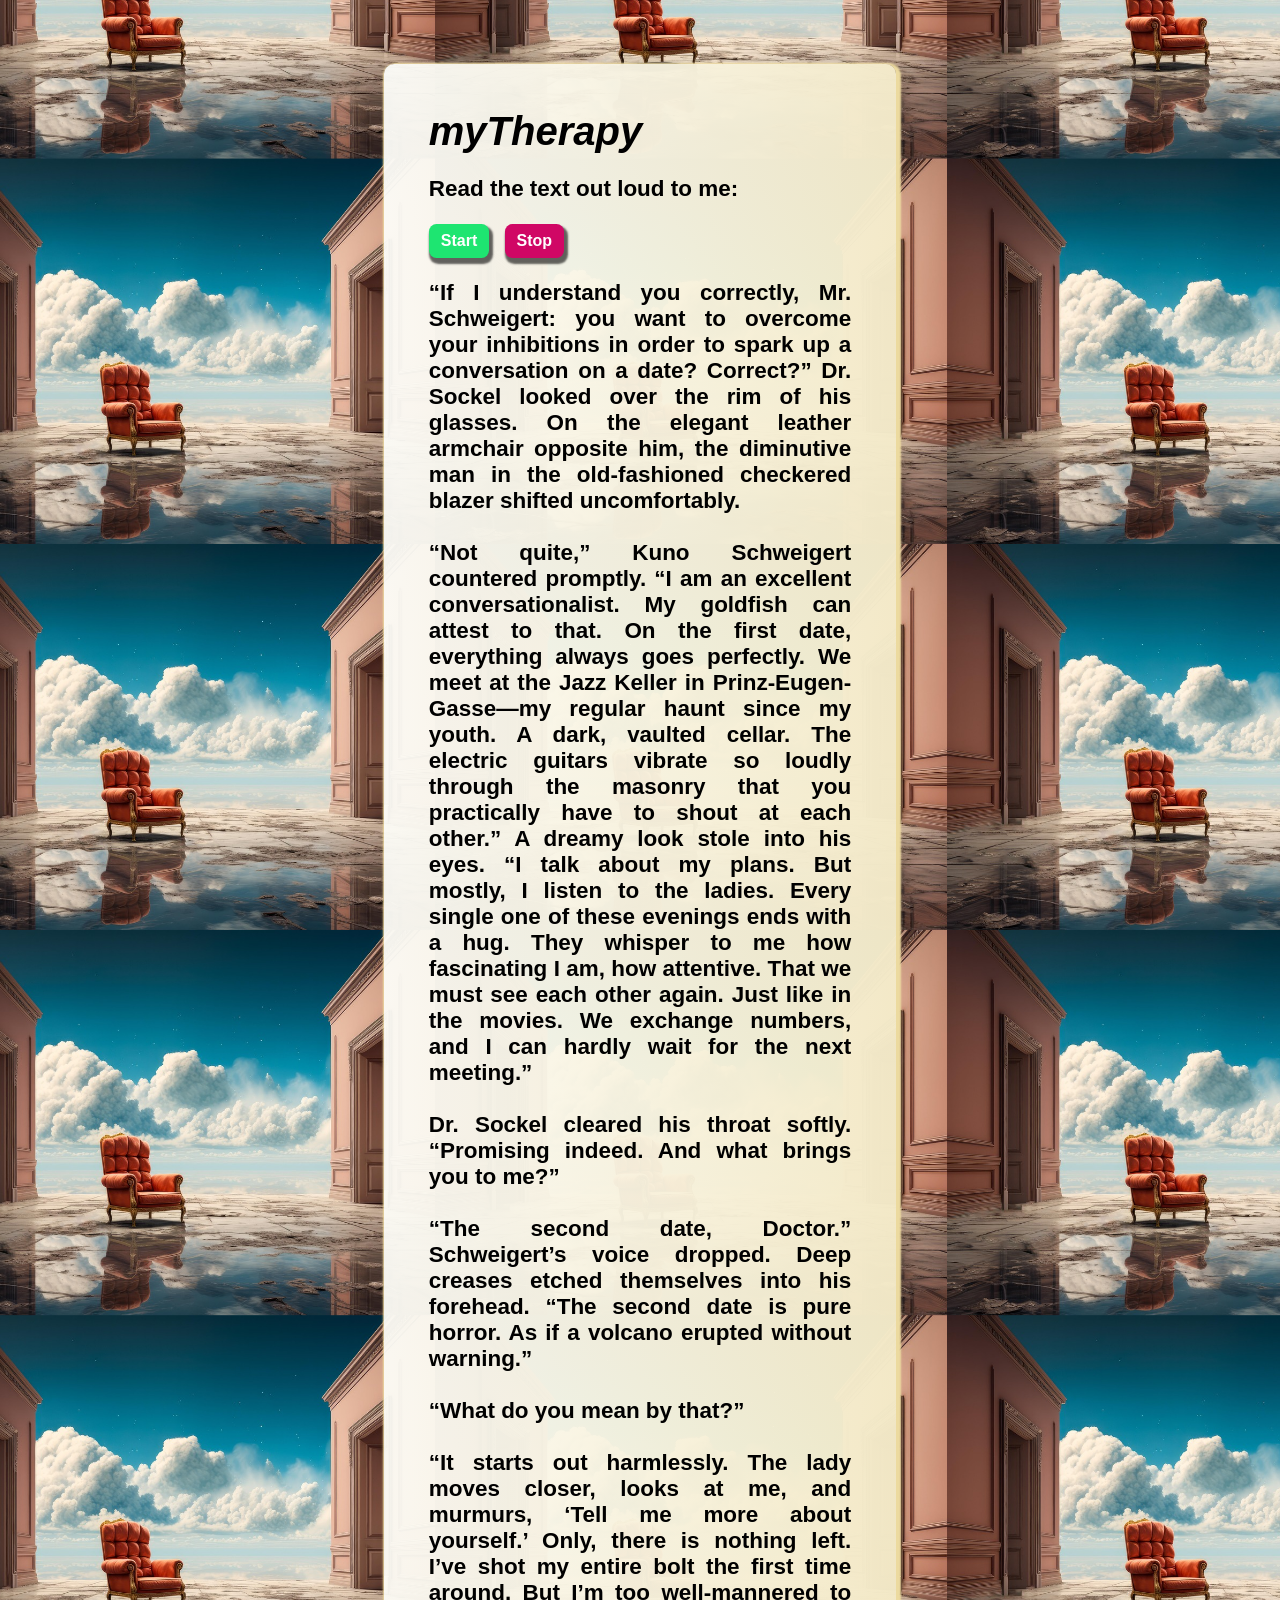
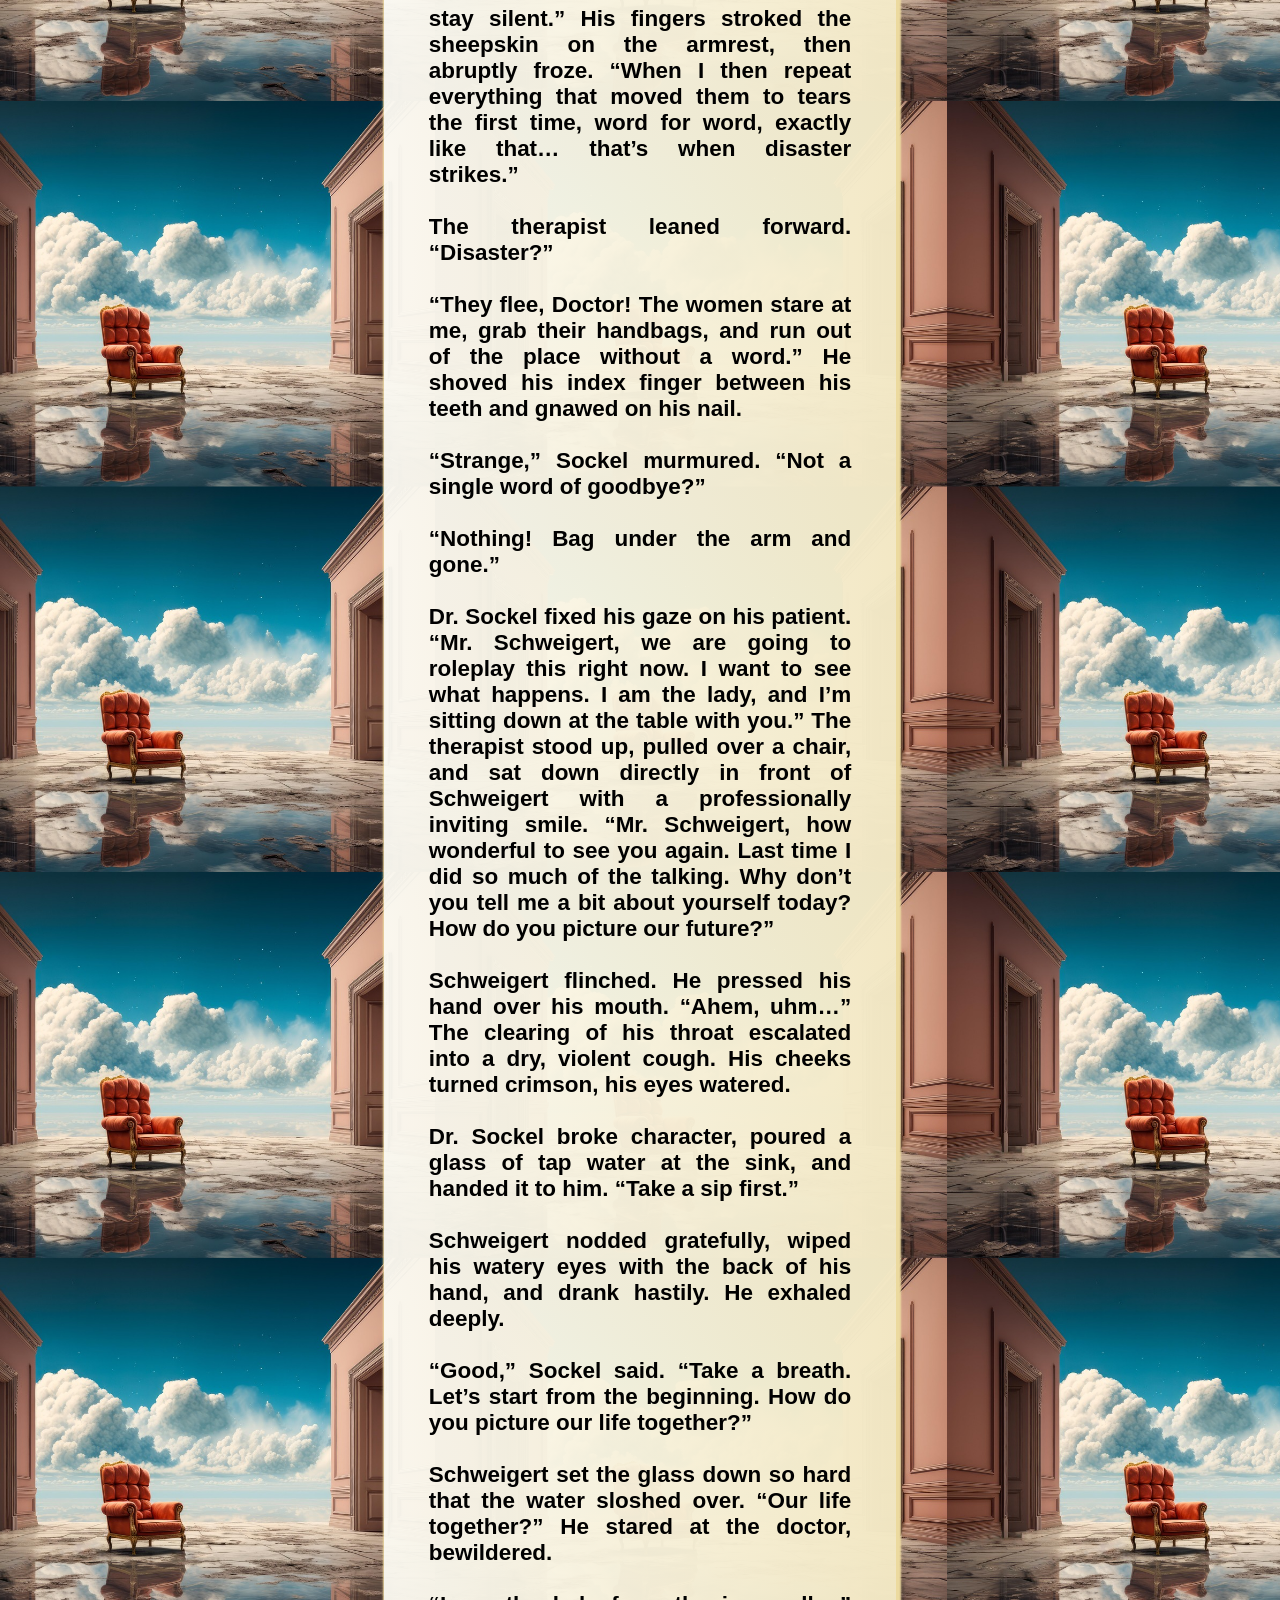
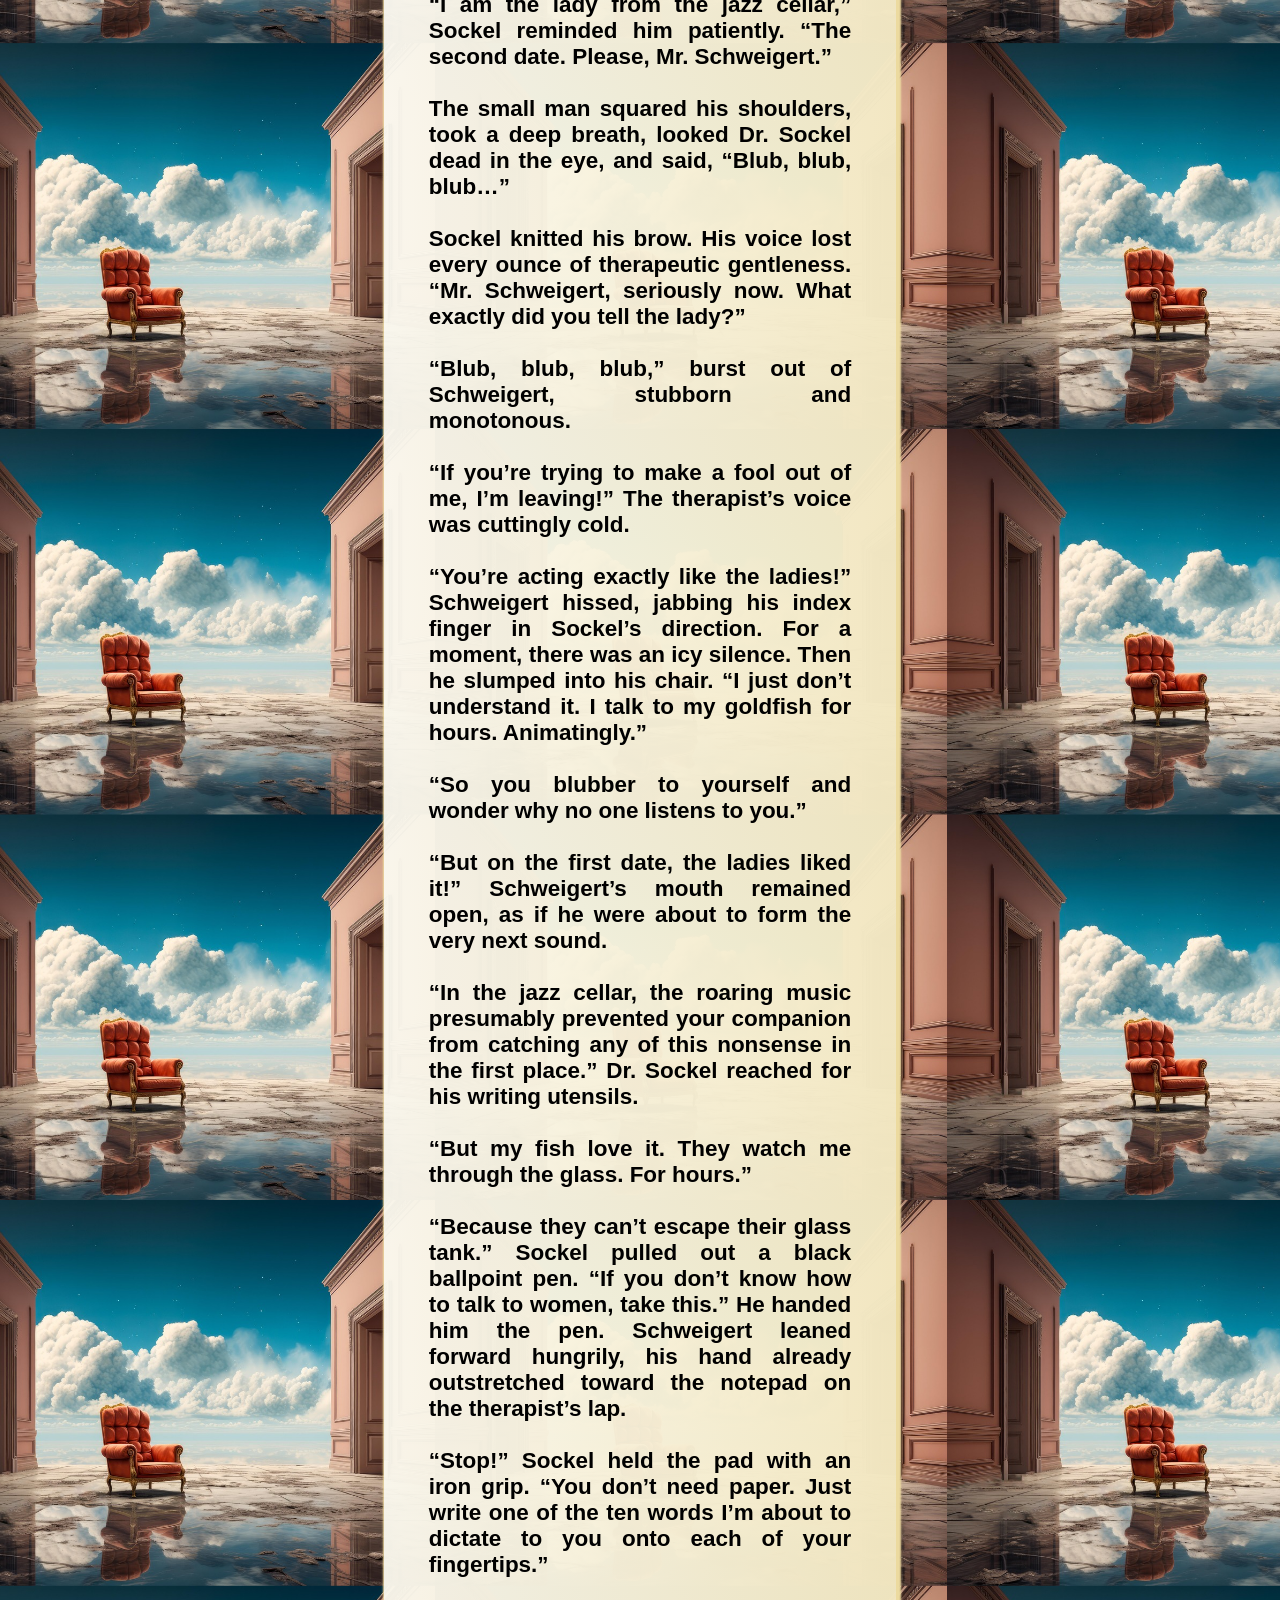
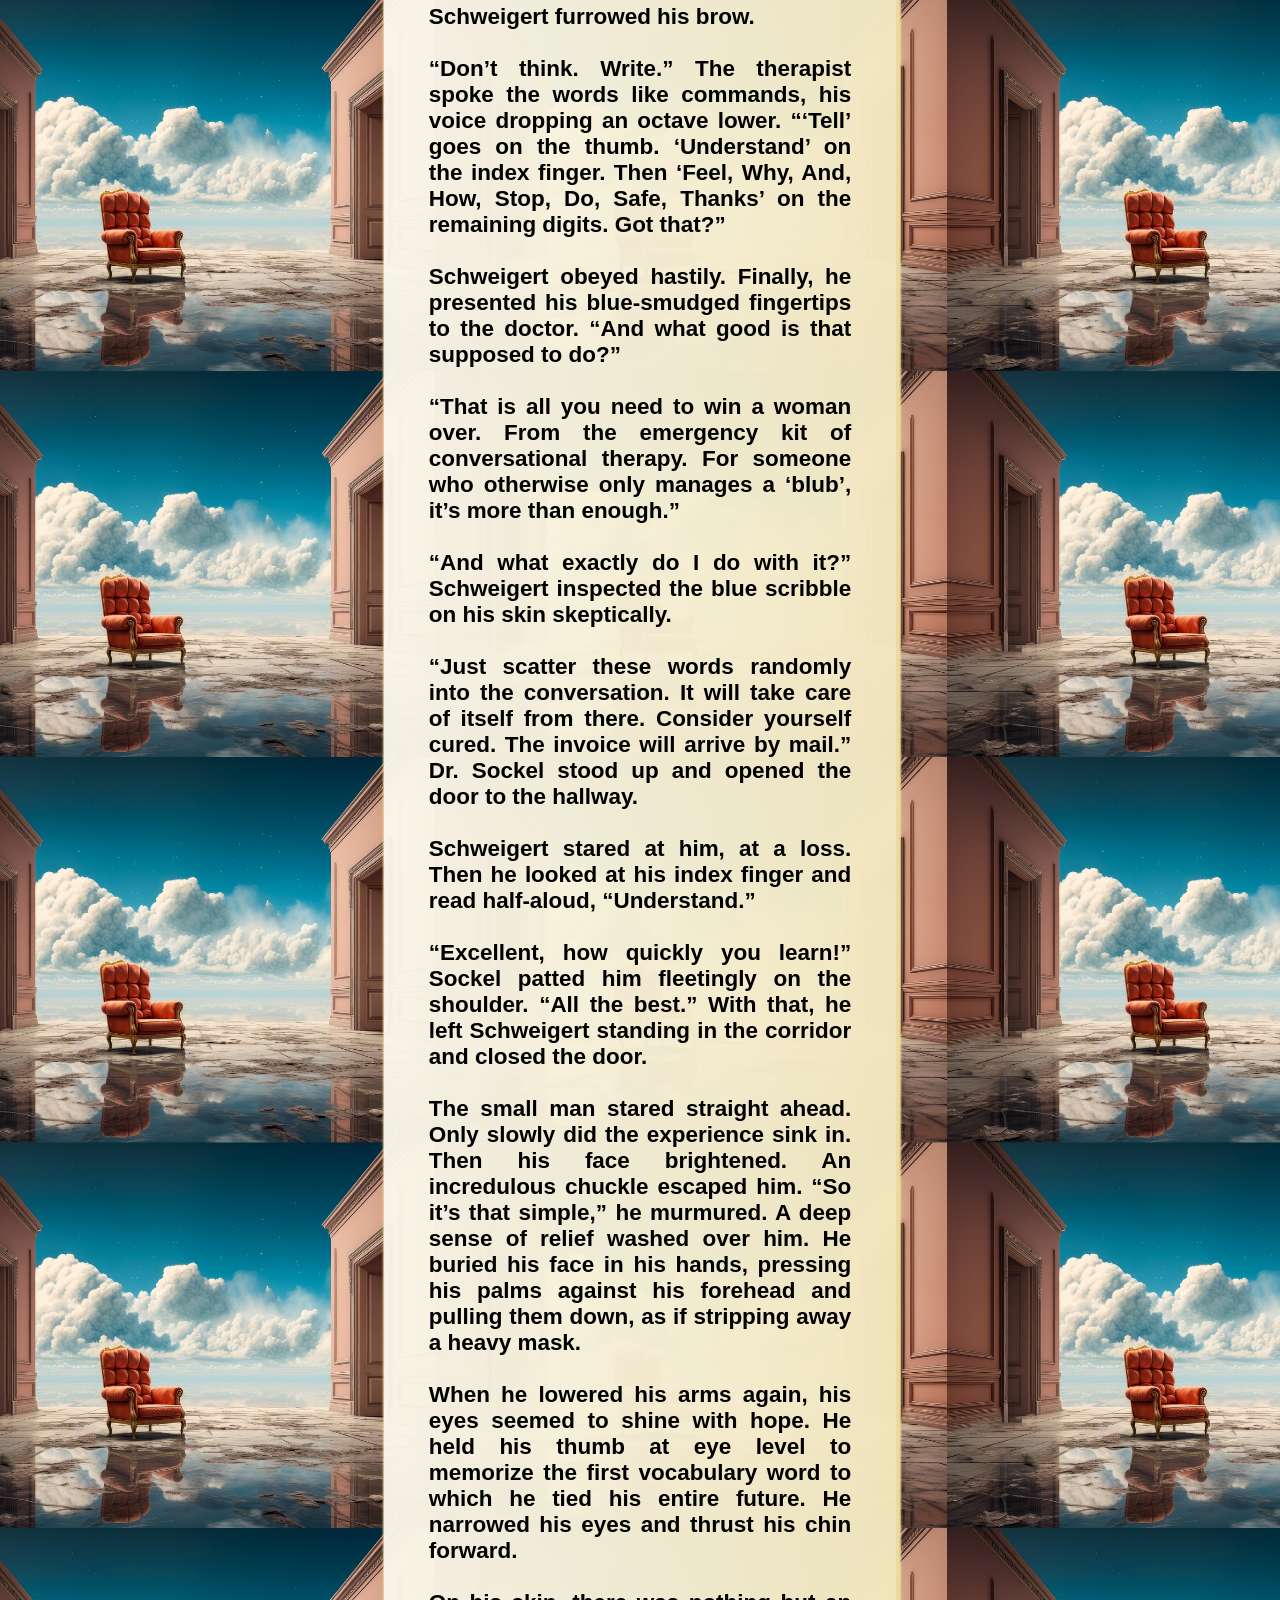
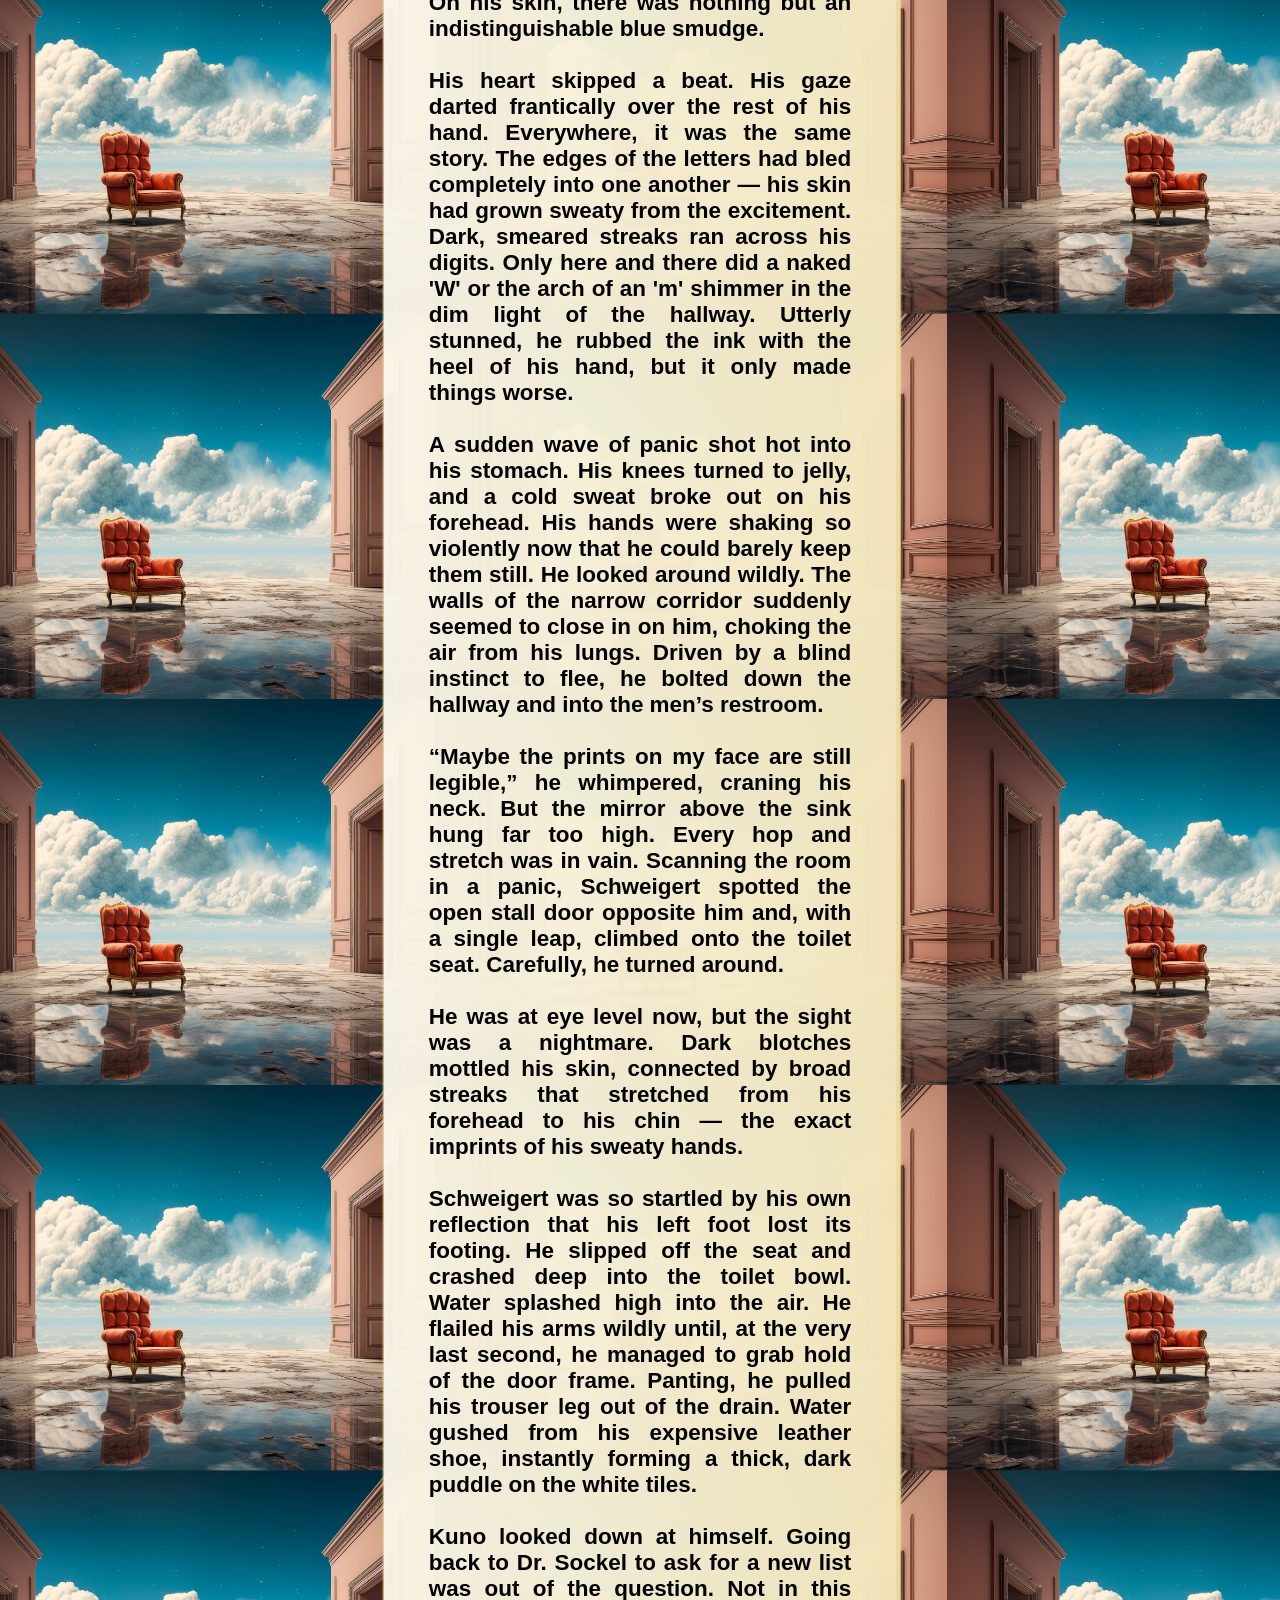
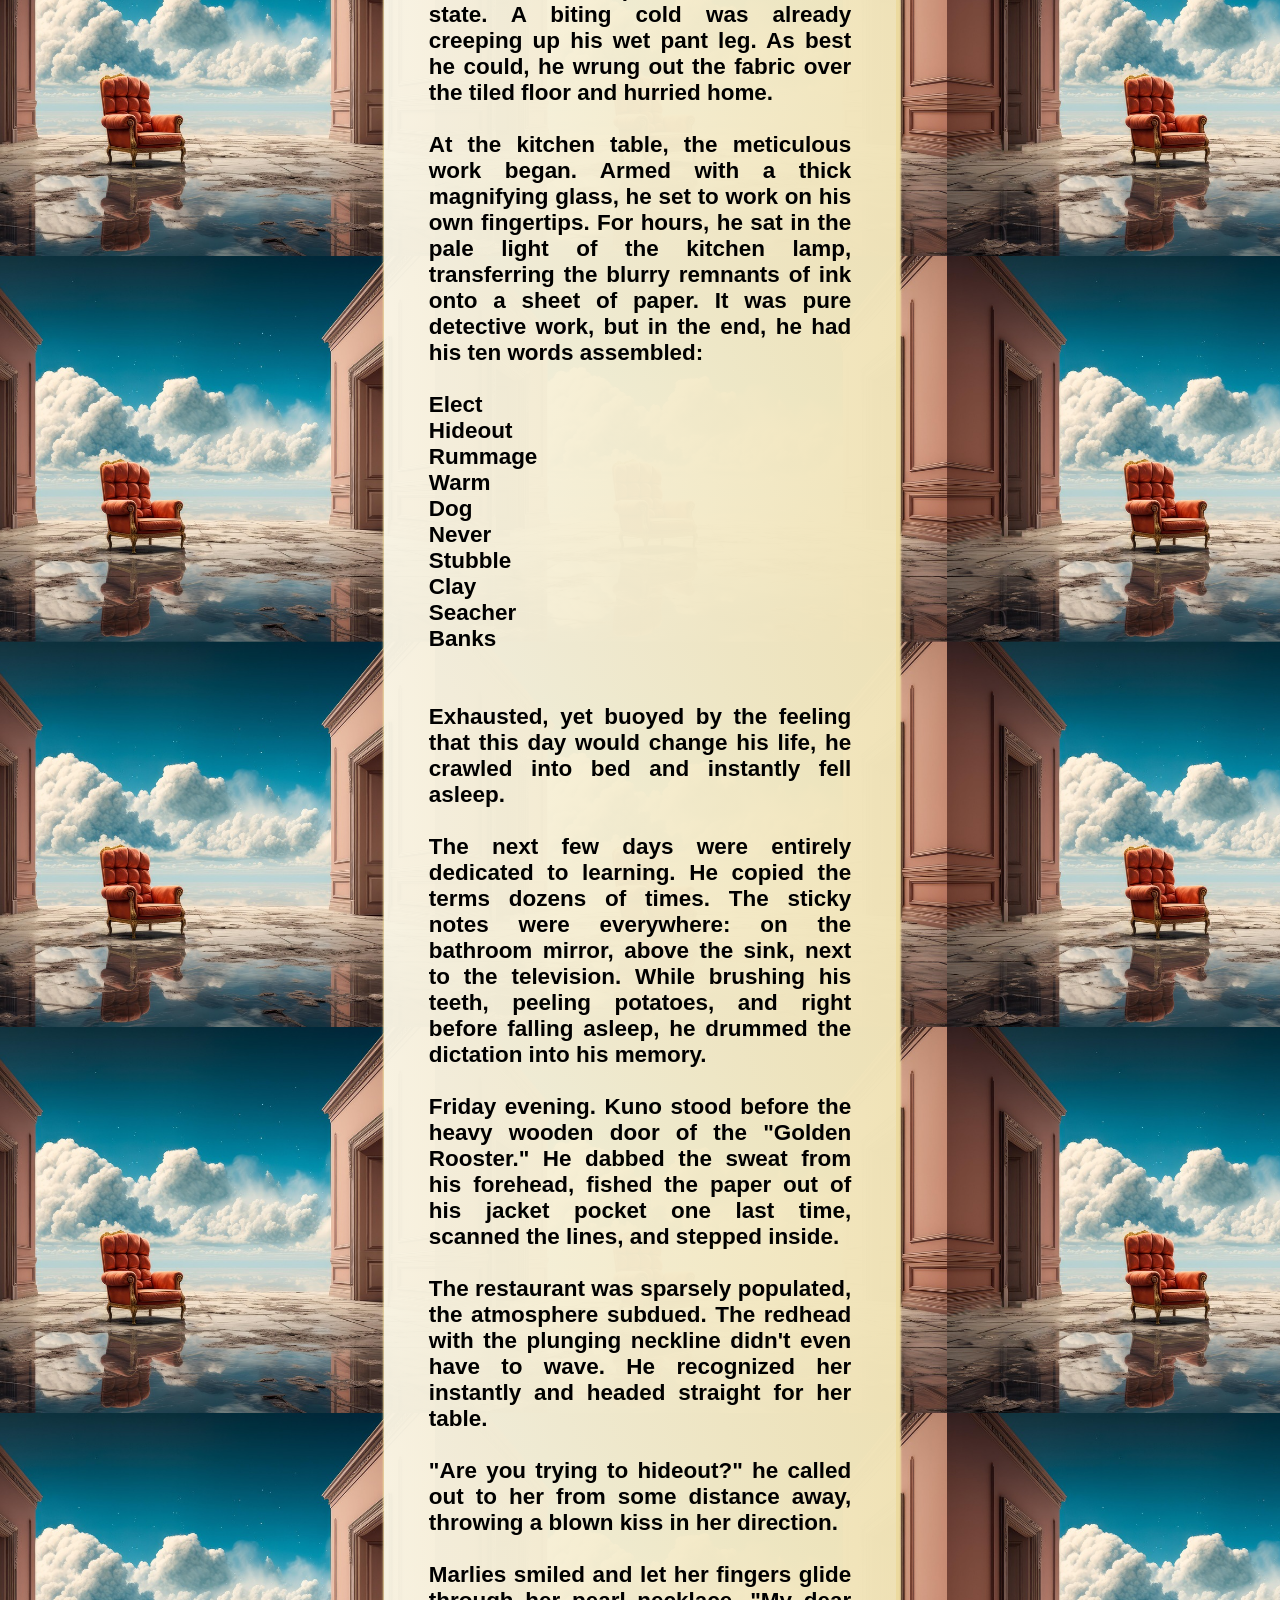
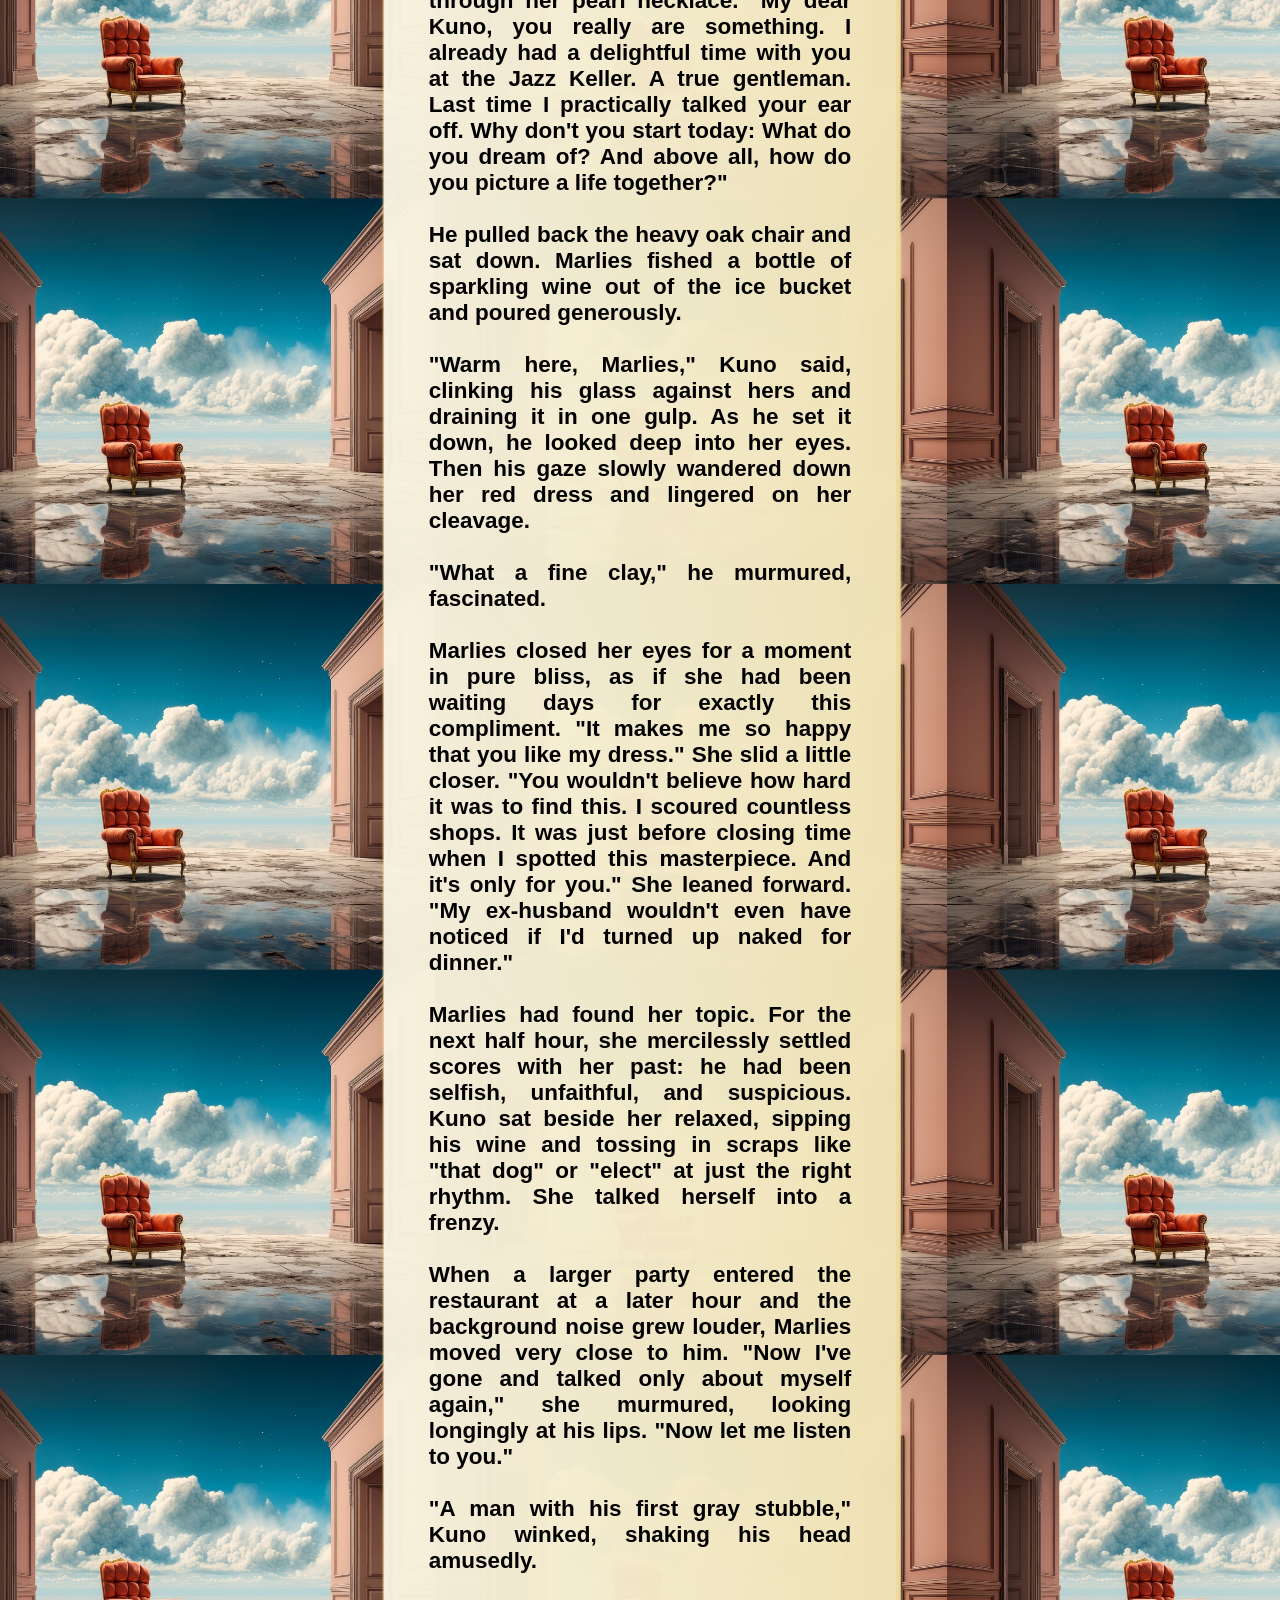
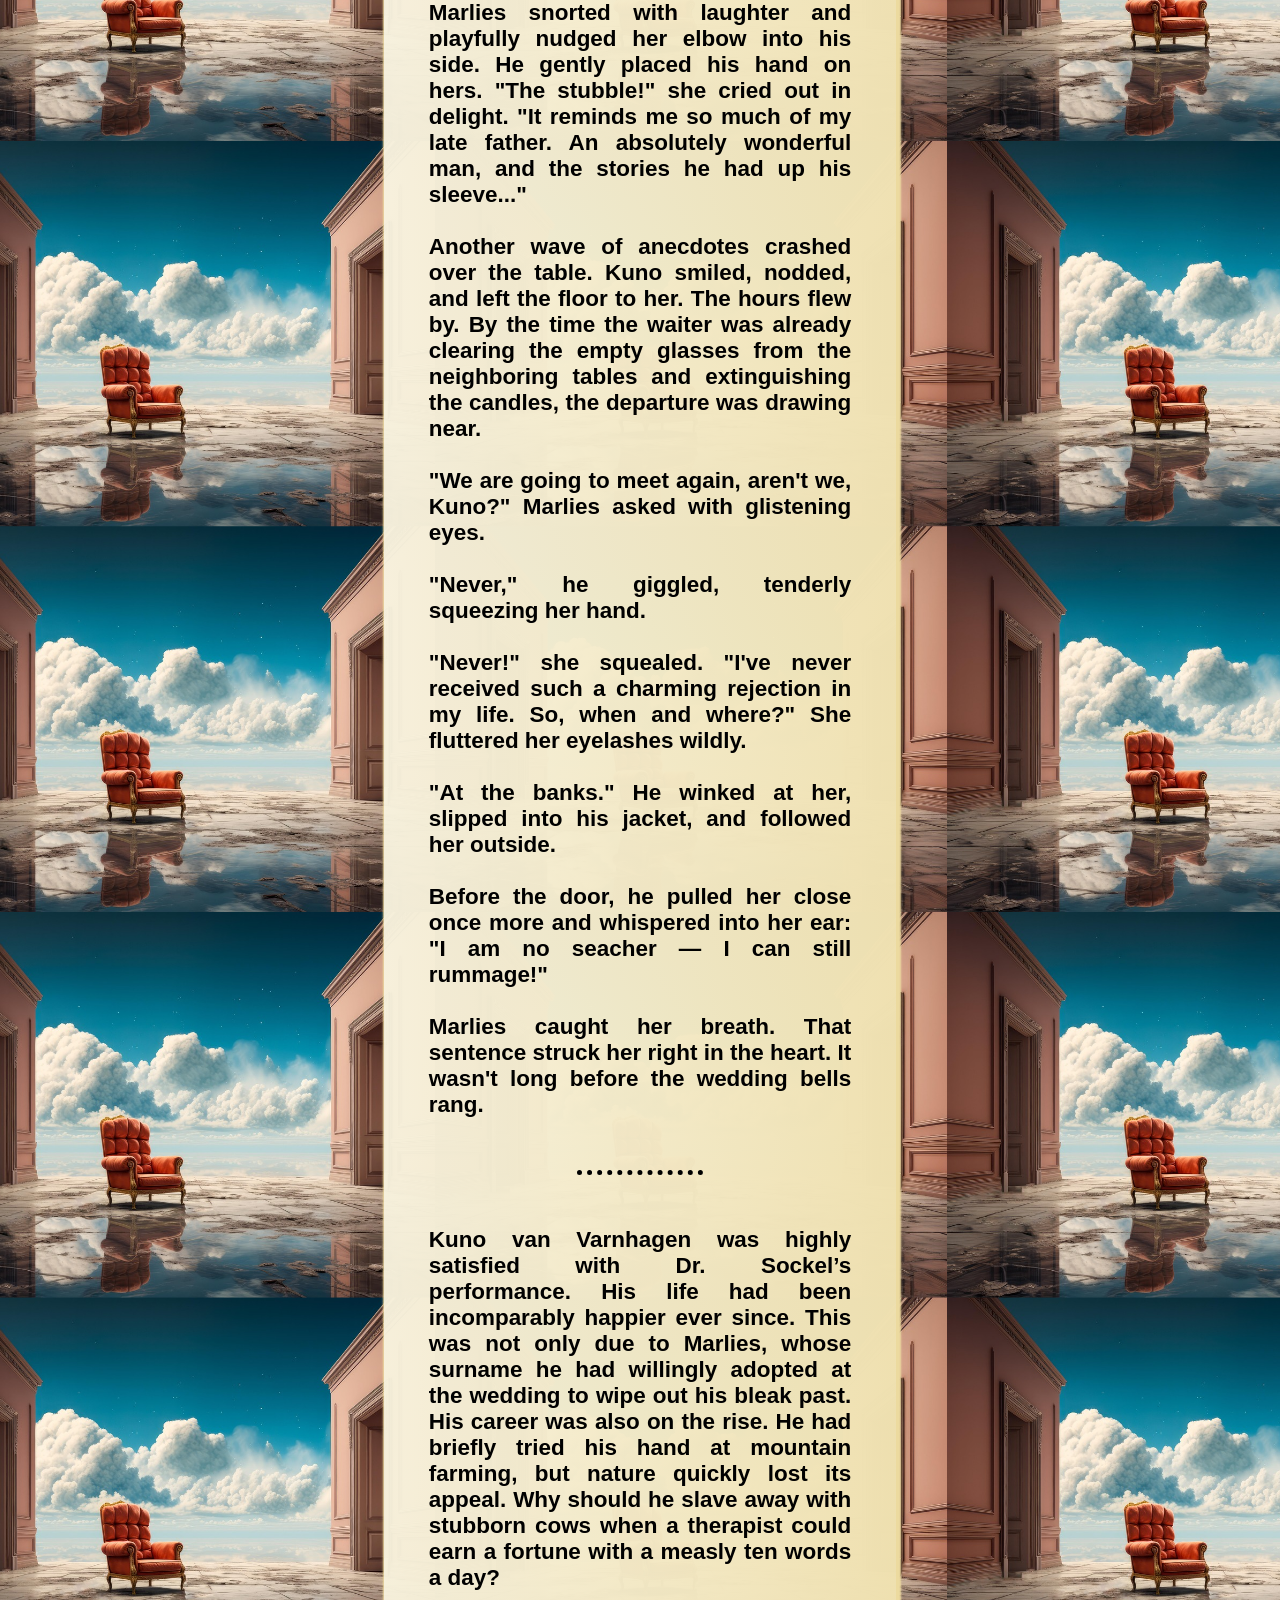
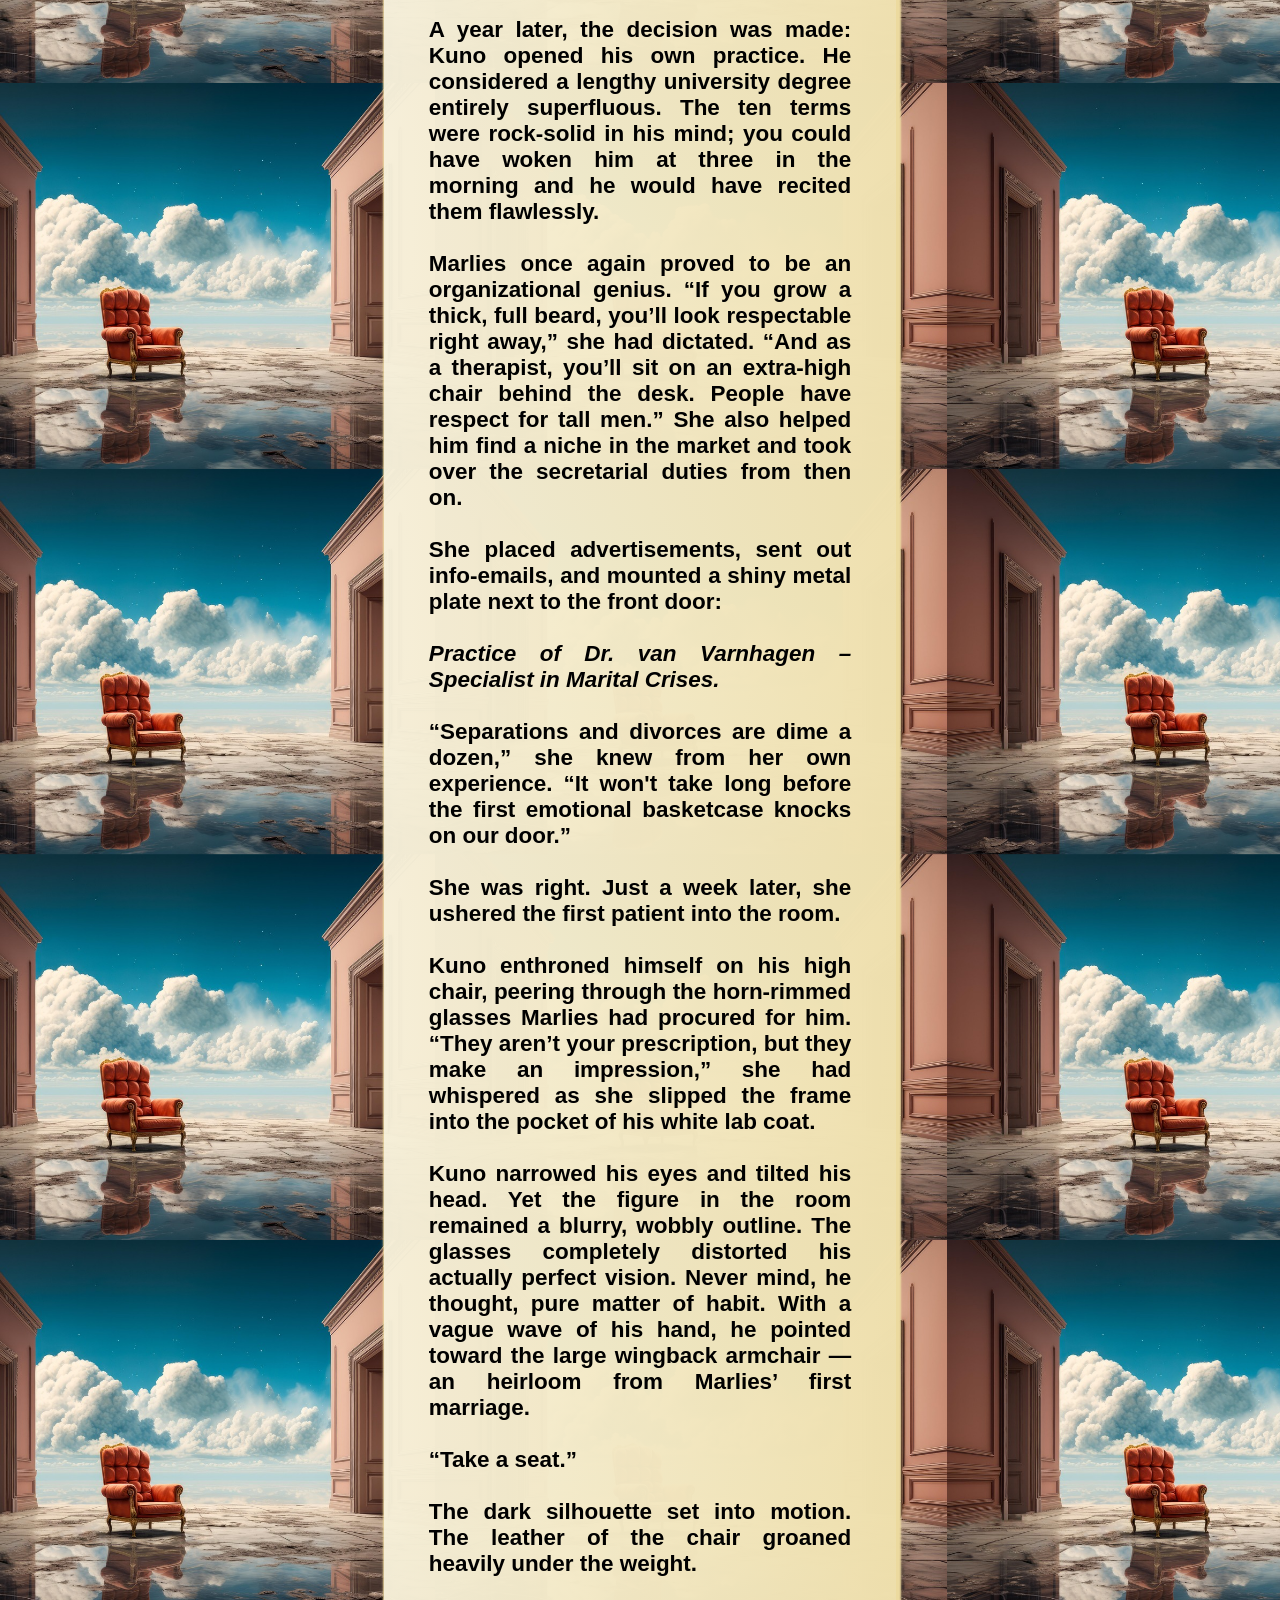
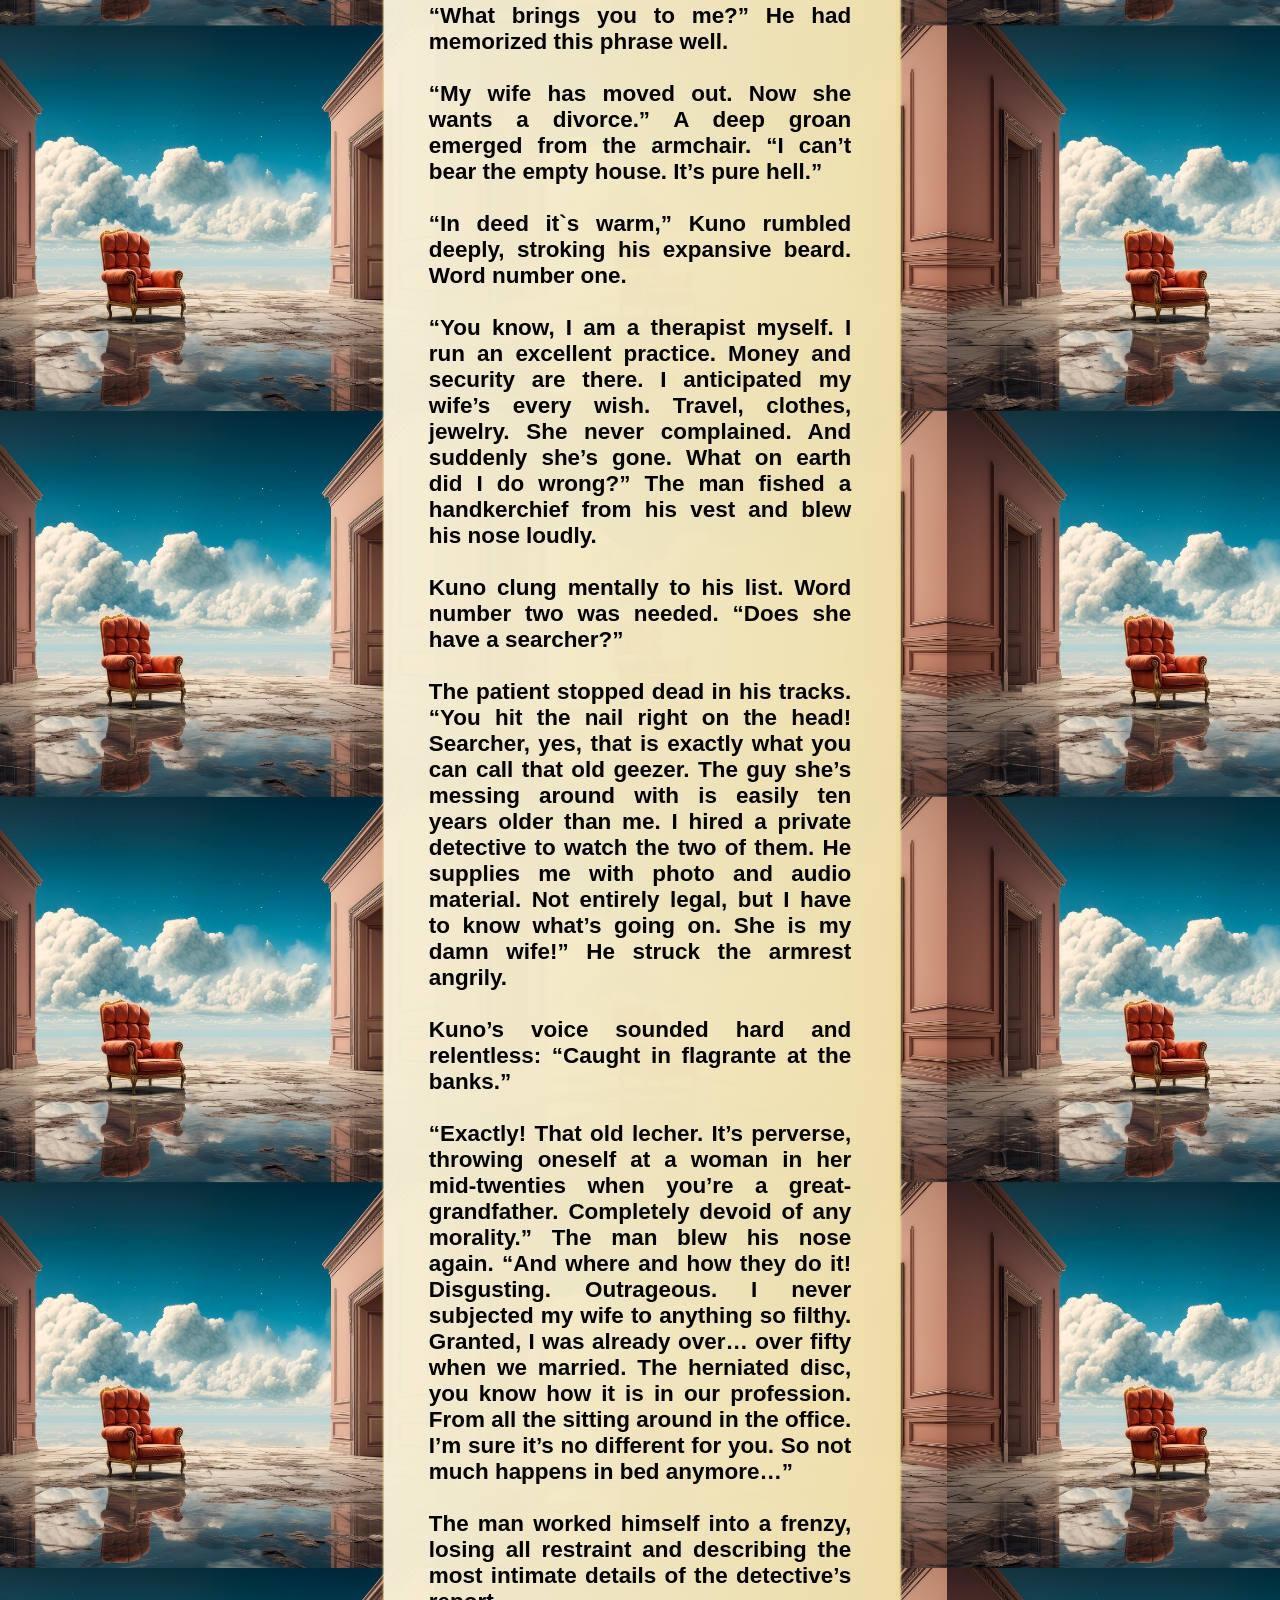
<file: textEngl.html>
<!doctype html>
<html lang="en">
  <head>
    <meta charset="UTF-8" />
    <meta name="viewport" content="width=device-width, initial-scale=1.0" />
    <title>myTherapy</title>
    <link rel="stylesheet" href="text.css" />
  </head>
  <body>
    <div class="container">
      <h1><em>myTherapy </em></h1>
      <br />
      <div class="containerBtn">
        <h3>Read the text out loud to me:</h3>

        <br />

        <button class="btn-start" onclick="starteVorlesen()">Start</button>
        <button class="btn-stop" onclick="stoppeVorlesen()">Stop</button>
      </div>
      <br />
      <h3>
        “If I understand you correctly, Mr. Schweigert: you want to overcome
        your inhibitions in order to spark up a conversation on a date?
        Correct?” Dr. Sockel looked over the rim of his glasses. On the elegant
        leather armchair opposite him, the diminutive man in the old-fashioned
        checkered blazer shifted uncomfortably.<br /><br />
        “Not quite,” Kuno Schweigert countered promptly. “I am an excellent
        conversationalist. My goldfish can attest to that. On the first date,
        everything always goes perfectly. We meet at the Jazz Keller in
        Prinz-Eugen-Gasse—my regular haunt since my youth. A dark, vaulted
        cellar. The electric guitars vibrate so loudly through the masonry that
        you practically have to shout at each other.” A dreamy look stole into
        his eyes. “I talk about my plans. But mostly, I listen to the ladies.
        Every single one of these evenings ends with a hug. They whisper to me
        how fascinating I am, how attentive. That we must see each other again.
        Just like in the movies. We exchange numbers, and I can hardly wait for
        the next meeting.”<br /><br />
        Dr. Sockel cleared his throat softly. “Promising indeed. And what brings
        you to me?”<br /><br />
        “The second date, Doctor.” Schweigert’s voice dropped. Deep creases
        etched themselves into his forehead. “The second date is pure horror. As
        if a volcano erupted without warning.”<br /><br />
        “What do you mean by that?”<br /><br />
        “It starts out harmlessly. The lady moves closer, looks at me, and
        murmurs, ‘Tell me more about yourself.’ Only, there is nothing left.
        I’ve shot my entire bolt the first time around. But I’m too
        well-mannered to stay silent.” His fingers stroked the sheepskin on the
        armrest, then abruptly froze. “When I then repeat everything that moved
        them to tears the first time, word for word, exactly like that… that’s
        when disaster strikes.”<br /><br />
        The therapist leaned forward. “Disaster?”<br /><br />
        “They flee, Doctor! The women stare at me, grab their handbags, and run
        out of the place without a word.” He shoved his index finger between his
        teeth and gnawed on his nail.<br /><br />
        “Strange,” Sockel murmured. “Not a single word of goodbye?”<br /><br />
        “Nothing! Bag under the arm and gone.”<br /><br />
        Dr. Sockel fixed his gaze on his patient. “Mr. Schweigert, we are going
        to roleplay this right now. I want to see what happens. I am the lady,
        and I’m sitting down at the table with you.” The therapist stood up,
        pulled over a chair, and sat down directly in front of Schweigert with a
        professionally inviting smile. “Mr. Schweigert, how wonderful to see you
        again. Last time I did so much of the talking. Why don’t you tell me a
        bit about yourself today? How do you picture our future?”<br /><br />
        Schweigert flinched. He pressed his hand over his mouth. “Ahem, uhm…”
        The clearing of his throat escalated into a dry, violent cough. His
        cheeks turned crimson, his eyes watered.<br /><br />
        Dr. Sockel broke character, poured a glass of tap water at the sink, and
        handed it to him. “Take a sip first.”<br /><br />
        Schweigert nodded gratefully, wiped his watery eyes with the back of his
        hand, and drank hastily. He exhaled deeply.<br /><br />
        “Good,” Sockel said. “Take a breath. Let’s start from the beginning. How
        do you picture our life together?”<br /><br />
        Schweigert set the glass down so hard that the water sloshed over. “Our
        life together?” He stared at the doctor, bewildered.<br /><br />
        “I am the lady from the jazz cellar,” Sockel reminded him patiently.
        “The second date. Please, Mr. Schweigert.”<br /><br />
        The small man squared his shoulders, took a deep breath, looked Dr.
        Sockel dead in the eye, and said, “Blub, blub, blub…”<br /><br />
        Sockel knitted his brow. His voice lost every ounce of therapeutic
        gentleness. “Mr. Schweigert, seriously now. What exactly did you tell
        the lady?”<br /><br />
        “Blub, blub, blub,” burst out of Schweigert, stubborn and monotonous.
        <br /><br />“If you’re trying to make a fool out of me, I’m leaving!”
        The therapist’s voice was cuttingly cold.<br /><br />
        “You’re acting exactly like the ladies!” Schweigert hissed, jabbing his
        index finger in Sockel’s direction. For a moment, there was an icy
        silence. Then he slumped into his chair. “I just don’t understand it. I
        talk to my goldfish for hours. Animatingly.”<br /><br />
        “So you blubber to yourself and wonder why no one listens to you.”<br /><br />
        “But on the first date, the ladies liked it!” Schweigert’s mouth
        remained open, as if he were about to form the very next sound.<br /><br />
        “In the jazz cellar, the roaring music presumably prevented your
        companion from catching any of this nonsense in the first place.” Dr.
        Sockel reached for his writing utensils.<br /><br />
        “But my fish love it. They watch me through the glass. For hours.”<br /><br />
        “Because they can’t escape their glass tank.” Sockel pulled out a black
        ballpoint pen. “If you don’t know how to talk to women, take this.” He
        handed him the pen. Schweigert leaned forward hungrily, his hand already
        outstretched toward the notepad on the therapist’s lap.<br /><br />
        “Stop!” Sockel held the pad with an iron grip. “You don’t need paper.
        Just write one of the ten words I’m about to dictate to you onto each of
        your fingertips.”<br /><br />
        Schweigert furrowed his brow.<br /><br />
        “Don’t think. Write.” The therapist spoke the words like commands, his
        voice dropping an octave lower. “‘Tell’ goes on the thumb. ‘Understand’
        on the index finger. Then ‘Feel, Why, And, How, Stop, Do, Safe, Thanks’
        on the remaining digits. Got that?”<br /><br />
        Schweigert obeyed hastily. Finally, he presented his blue-smudged
        fingertips to the doctor. “And what good is that supposed to do?”<br /><br />
        “That is all you need to win a woman over. From the emergency kit of
        conversational therapy. For someone who otherwise only manages a ‘blub’,
        it’s more than enough.”<br /><br />
        “And what exactly do I do with it?” Schweigert inspected the blue
        scribble on his skin skeptically.<br /><br />
        “Just scatter these words randomly into the conversation. It will take
        care of itself from there. Consider yourself cured. The invoice will
        arrive by mail.” Dr. Sockel stood up and opened the door to the
        hallway.<br /><br />
        Schweigert stared at him, at a loss. Then he looked at his index finger
        and read half-aloud, “Understand.”<br /><br />
        “Excellent, how quickly you learn!” Sockel patted him fleetingly on the
        shoulder. “All the best.” With that, he left Schweigert standing in the
        corridor and closed the door.<br /><br />
        The small man stared straight ahead. Only slowly did the experience sink
        in. Then his face brightened. An incredulous chuckle escaped him. “So
        it’s that simple,” he murmured. A deep sense of relief washed over him.
        He buried his face in his hands, pressing his palms against his forehead
        and pulling them down, as if stripping away a heavy mask.<br /><br />
        When he lowered his arms again, his eyes seemed to shine with hope. He
        held his thumb at eye level to memorize the first vocabulary word to
        which he tied his entire future. He narrowed his eyes and thrust his
        chin forward.<br /><br />
        On his skin, there was nothing but an indistinguishable blue smudge.<br /><br />
        His heart skipped a beat. His gaze darted frantically over the rest of
        his hand. Everywhere, it was the same story. The edges of the letters
        had bled completely into one another — his skin had grown sweaty from
        the excitement. Dark, smeared streaks ran across his digits. Only here
        and there did a naked 'W' or the arch of an 'm' shimmer in the dim light
        of the hallway. Utterly stunned, he rubbed the ink with the heel of his
        hand, but it only made things worse.<br /><br />
        A sudden wave of panic shot hot into his stomach. His knees turned to
        jelly, and a cold sweat broke out on his forehead. His hands were
        shaking so violently now that he could barely keep them still. He looked
        around wildly. The walls of the narrow corridor suddenly seemed to close
        in on him, choking the air from his lungs. Driven by a blind instinct to
        flee, he bolted down the hallway and into the men’s restroom.<br /><br />
        “Maybe the prints on my face are still legible,” he whimpered, craning
        his neck. But the mirror above the sink hung far too high. Every hop and
        stretch was in vain. Scanning the room in a panic, Schweigert spotted
        the open stall door opposite him and, with a single leap, climbed onto
        the toilet seat. Carefully, he turned around.<br /><br />
        He was at eye level now, but the sight was a nightmare. Dark blotches
        mottled his skin, connected by broad streaks that stretched from his
        forehead to his chin — the exact imprints of his sweaty hands.<br /><br />
        Schweigert was so startled by his own reflection that his left foot lost
        its footing. He slipped off the seat and crashed deep into the toilet
        bowl. Water splashed high into the air. He flailed his arms wildly
        until, at the very last second, he managed to grab hold of the door
        frame. Panting, he pulled his trouser leg out of the drain. Water gushed
        from his expensive leather shoe, instantly forming a thick, dark puddle
        on the white tiles.
        <br /><br />Kuno looked down at himself. Going back to Dr. Sockel to ask
        for a new list was out of the question. Not in this state. A biting cold
        was already creeping up his wet pant leg. As best he could, he wrung out
        the fabric over the tiled floor and hurried home.<br /><br />
        At the kitchen table, the meticulous work began. Armed with a thick
        magnifying glass, he set to work on his own fingertips. For hours, he
        sat in the pale light of the kitchen lamp, transferring the blurry
        remnants of ink onto a sheet of paper. It was pure detective work, but
        in the end, he had his ten words assembled:<br /><br />Elect<br />
        Hideout<br />
        Rummage<br />
        Warm<br />
        Dog<br />
        Never<br />
        Stubble<br />
        Clay<br />
        Seacher<br />
        Banks<br />
        <br /><br />
        Exhausted, yet buoyed by the feeling that this day would change his
        life, he crawled into bed and instantly fell asleep.<br /><br />
        The next few days were entirely dedicated to learning. He copied the
        terms dozens of times. The sticky notes were everywhere: on the bathroom
        mirror, above the sink, next to the television. While brushing his
        teeth, peeling potatoes, and right before falling asleep, he drummed the
        dictation into his memory.<br /><br />
        Friday evening. Kuno stood before the heavy wooden door of the "Golden
        Rooster." He dabbed the sweat from his forehead, fished the paper out of
        his jacket pocket one last time, scanned the lines, and stepped
        inside.<br /><br />
        The restaurant was sparsely populated, the atmosphere subdued. The
        redhead with the plunging neckline didn't even have to wave. He
        recognized her instantly and headed straight for her table.<br /><br />
        "Are you trying to hideout?" he called out to her from some distance
        away, throwing a blown kiss in her direction.<br /><br />
        Marlies smiled and let her fingers glide through her pearl necklace. "My
        dear Kuno, you really are something. I already had a delightful time
        with you at the Jazz Keller. A true gentleman. Last time I practically
        talked your ear off. Why don't you start today: What do you dream of?
        And above all, how do you picture a life together?"<br /><br />
        He pulled back the heavy oak chair and sat down. Marlies fished a bottle
        of sparkling wine out of the ice bucket and poured generously.<br /><br />
        "Warm here, Marlies," Kuno said, clinking his glass against hers and
        draining it in one gulp. As he set it down, he looked deep into her
        eyes. Then his gaze slowly wandered down her red dress and lingered on
        her cleavage.<br /><br />
        "What a fine clay," he murmured, fascinated.<br /><br />
        Marlies closed her eyes for a moment in pure bliss, as if she had been
        waiting days for exactly this compliment. "It makes me so happy that you
        like my dress." She slid a little closer. "You wouldn't believe how hard
        it was to find this. I scoured countless shops. It was just before
        closing time when I spotted this masterpiece. And it's only for you."
        She leaned forward. "My ex-husband wouldn't even have noticed if I'd
        turned up naked for dinner."<br /><br />
        Marlies had found her topic. For the next half hour, she mercilessly
        settled scores with her past: he had been selfish, unfaithful, and
        suspicious. Kuno sat beside her relaxed, sipping his wine and tossing in
        scraps like "that dog" or "elect" at just the right rhythm. She talked
        herself into a frenzy.<br /><br />
        When a larger party entered the restaurant at a later hour and the
        background noise grew louder, Marlies moved very close to him. "Now I've
        gone and talked only about myself again," she murmured, looking
        longingly at his lips. "Now let me listen to you."<br /><br />
        "A man with his first gray stubble," Kuno winked, shaking his head
        amusedly.<br /><br />
        Marlies snorted with laughter and playfully nudged her elbow into his
        side. He gently placed his hand on hers. "The stubble!" she cried out in
        delight. "It reminds me so much of my late father. An absolutely
        wonderful man, and the stories he had up his sleeve..."<br /><br />
        Another wave of anecdotes crashed over the table. Kuno smiled, nodded,
        and left the floor to her. The hours flew by. By the time the waiter was
        already clearing the empty glasses from the neighboring tables and
        extinguishing the candles, the departure was drawing near.<br /><br />
        "We are going to meet again, aren't we, Kuno?" Marlies asked with
        glistening eyes.
        <br /><br />
        "Never," he giggled, tenderly squeezing her hand.<br /><br />"Never!"
        she squealed. "I've never received such a charming rejection in my life.
        So, when and where?" She fluttered her eyelashes wildly. <br /><br />
        "At the banks." He winked at her, slipped into his jacket, and followed
        her outside.<br /><br />
        Before the door, he pulled her close once more and whispered into her
        ear: "I am no seacher — I can still rummage!"<br /><br />
        Marlies caught her breath. That sentence struck her right in the heart.
        It wasn't long before the wedding bells rang.<br /><br /><br />
        <hr />
        <br /><br />

        Kuno van Varnhagen was highly satisfied with Dr. Sockel’s performance.
        His life had been incomparably happier ever since. This was not only due
        to Marlies, whose surname he had willingly adopted at the wedding to
        wipe out his bleak past. His career was also on the rise. He had briefly
        tried his hand at mountain farming, but nature quickly lost its appeal.
        Why should he slave away with stubborn cows when a therapist could earn
        a fortune with a measly ten words a day?<br /><br />
        A year later, the decision was made: Kuno opened his own practice. He
        considered a lengthy university degree entirely superfluous. The ten
        terms were rock-solid in his mind; you could have woken him at three in
        the morning and he would have recited them flawlessly.<br /><br />
        Marlies once again proved to be an organizational genius. “If you grow a
        thick, full beard, you’ll look respectable right away,” she had
        dictated. “And as a therapist, you’ll sit on an extra-high chair behind
        the desk. People have respect for tall men.” She also helped him find a
        niche in the market and took over the secretarial duties from then
        on.<br /><br />
        She placed advertisements, sent out info-emails, and mounted a shiny
        metal plate next to the front door:<br /><br />
        <em>Practice of Dr. van Varnhagen – Specialist in Marital Crises.</em
        ><br /><br />
        “Separations and divorces are dime a dozen,” she knew from her own
        experience. “It won't take long before the first emotional basketcase
        knocks on our door.”<br /><br />
        She was right. Just a week later, she ushered the first patient into the
        room.<br /><br />
        Kuno enthroned himself on his high chair, peering through the
        horn-rimmed glasses Marlies had procured for him. “They aren’t your
        prescription, but they make an impression,” she had whispered as she
        slipped the frame into the pocket of his white lab coat.<br /><br />
        Kuno narrowed his eyes and tilted his head. Yet the figure in the room
        remained a blurry, wobbly outline. The glasses completely distorted his
        actually perfect vision. Never mind, he thought, pure matter of habit.
        With a vague wave of his hand, he pointed toward the large wingback
        armchair — an heirloom from Marlies’ first marriage.<br /><br />
        “Take a seat.”<br /><br />
        The dark silhouette set into motion. The leather of the chair groaned
        heavily under the weight.<br /><br />“What brings you to me?” He had
        memorized this phrase well. <br /><br />
        “My wife has moved out. Now she wants a divorce.” A deep groan emerged
        from the armchair. “I can’t bear the empty house. It’s pure hell.”<br /><br />
        “In deed it`s warm,” Kuno rumbled deeply, stroking his expansive beard.
        Word number one.<br /><br />
        “You know, I am a therapist myself. I run an excellent practice. Money
        and security are there. I anticipated my wife’s every wish. Travel,
        clothes, jewelry. She never complained. And suddenly she’s gone. What on
        earth did I do wrong?” The man fished a handkerchief from his vest and
        blew his nose loudly.<br /><br />
        Kuno clung mentally to his list. Word number two was needed. “Does she
        have a searcher?”<br /><br />
        The patient stopped dead in his tracks. “You hit the nail right on the
        head! Searcher, yes, that is exactly what you can call that old geezer.
        The guy she’s messing around with is easily ten years older than me. I
        hired a private detective to watch the two of them. He supplies me with
        photo and audio material. Not entirely legal, but I have to know what’s
        going on. She is my damn wife!” He struck the armrest angrily.<br /><br />
        Kuno’s voice sounded hard and relentless: “Caught in flagrante at the
        banks.”<br /><br />
        “Exactly! That old lecher. It’s perverse, throwing oneself at a woman in
        her mid-twenties when you’re a great-grandfather. Completely devoid of
        any morality.” The man blew his nose again. “And where and how they do
        it! Disgusting. Outrageous. I never subjected my wife to anything so
        filthy. Granted, I was already over… over fifty when we married. The
        herniated disc, you know how it is in our profession. From all the
        sitting around in the office. I’m sure it’s no different for you. So not
        much happens in bed anymore…”<br /><br />
        The man worked himself into a frenzy, losing all restraint and
        describing the most intimate details of the detective’s report.<br /><br />
        Behind his desk, Kuno felt the heat rush to his head. He felt sick to
        his stomach. His sweaty fingers slipped helplessly off the top button of
        his lab coat, which he was desperately trying to undo. He had to
        intervene. As the treating physician, he had to stop this flood of
        filth. He composed himself, but his brain felt completely wiped.<br /><br />
        Through the lenses of the glasses, the room now blurred entirely into a
        psychedelic mush. The door frames seemed to melt, the ceiling light
        stretching into giant, floating rings. A violent dizziness seized him.
        Kuno clawed both hands into the edge of the desk to avoid tumbling from
        his high chair. Out of the fog, the patient’s voice boomed incessantly.
        The man noticed nothing of the naked panic currently paralyzing his
        counterpart.<br /><br />
        Kuno groped blindly across the desk. His fingers searched for leverage.
        Finally, he shoved a finger under the rim of the glasses, pushed the
        frame forward a bit, and looked out underneath.<br /><br />
        The world instantly snapped into sharp focus. Right in front of him lay
        his thick, black calendar. A white piece of paper peeked out from
        between the pages. His salvation.<br /><br />
        Kuno took a deep breath, pulled out the list, and tapped blindly at a
        word to break the man’s torrent of speech:<br /><br />
        “The clay.”<br /><br />
        The patient fell silent mid-sentence. The nose-blowing stopped. The
        beefy figure in the chair slowly leaned forward. Kuno kept his finger on
        the paper.
        <br /><br />Instant silence ensued. Kuno had let the horn-rimmed glasses
        slide back onto his nose. Through the lenses, he saw that the dark
        blotch in the chair remained still. He pushed up his coat sleeve: twenty
        minutes were up. Halftime, he thought. He dedicated himself to his note
        again, slid his finger down one line, and murmured after a brief
        clearing of his throat: “Without stubble.” <br /><br />
        “Mr. van Varnhagen, I am sorry for troubling you with all this
        profanity,” a cracked voice drifted from the armchair. “You are
        absolutely right. These obscenities are not the heart of the matter. It
        eats me alive to have the perversity so crystal clear before my eyes.
        But it’s true: these are all just the stubble on the field. Not the
        roots.”<br /><br />
        “No, never,” Kuno confirmed, crossing off the next word.<br /><br />
        Another stricken silence. Kuno’s stomach gurgled audibly. It was fast
        approaching lunchtime — reason enough to end the session.<br /><br />
        “Who is the dog?” he asked with renewed cheerfulness. Only three words
        left.<br /><br />
        “The dog, my dear colleague… is of course myself. All these years I
        didn’t want to admit it to myself. Her beauty, her youth — that’s what
        attracted me. I had found out in our very first session that she goes
        for older men. It fit perfectly. Until this other geezer showed up…”<br /><br />
        This was finally too much for Kuno. His stomach rebelled. From under the
        studio door, a treacherous waft of garlic crept in, spreading through
        the therapy room and making his mouth water. Marlies had taken the pizza
        out of the oven.<br /><br />
        He had to cut things short. Kuno put everything on one card, took a deep
        breath, and squeezed the last three terms into a single, energetic
        sentence: “Stop trying to hideout! Elect! Rummage!”<br /><br />
        Satisfied, he folded the list and smoothed out the creases with his
        thumbnail. At that very moment, a loud sobbing filled the room.<br /><br />
        “That’s it! The root!” the man in the chair cried through his tears.
        “How blind I was! I have to get out of my den. Out of the practice, into
        the relationship. How foolish to sacrifice all this time for patients
        instead of for my sweet wife. Being there, listening, showing her that I
        see her. Addressing feelings, exchanging tenderness!”<br /><br />
        Kuno observed a white blur wiping back and forth at the patient’s head
        level. Apparently, the man was drying his eyes. The goal had been
        achieved. Carefully, Kuno climbed down from his high chair. Because the
        glasses were blocking his path, he ripped the frame off his face as he
        walked.<br /><br />
        He was only a single step away from the armchair when he froze dead in
        his tracks.<br /><br />
        His vision was sharp again. And he knew the face of this man only too
        well.<br /><br /><em> Dr. Sockel!</em> Kuno’s thoughts raced. How could
        this brilliant therapist have fallen so spectacularly from his own
        pedestal? He got no further, because Sockel jumped up, pulled Kuno into
        a warm embrace, and clapped him enthusiastically on the back.<br /><br />
        “You are a master of your trade!” Sockel cried, full of admiration. “An
        absolute masterclass. Cutting straight to the point with the perfect
        interventions. You know your craft inside out. Congratulations! I failed
        to see the mote in my own eye, but thanks to you, my marriage is getting
        a second chance. I can feel it. More time, more attention, more love —
        that is what I will give to my wife.”<br /><br />
        Sockel stepped back and looked at Kuno with shining eyes. “I won't be
        able to work as much, though. I need someone to take off the pressure.
        Tell me, why don’t we turn my practice into a joint venture? Then we can
        split the workload. How does that sound? Are you in?”<br /><br />
        Kuno stared at him. This surpassed hitting the jackpot. Being handed
        half of an established practice on his very first day on the job
        bordered on a miracle.<br /><br />
        A deep, grateful smile spread across his face. But what was he supposed
        to say? He looked helplessly over at the desk. Every single word on his
        list was crossed out. He had nothing left to express his solidarity. His
        eyes widened in panic.<br /><br />
        But then, calmness returned to his gaze. Kuno placed his hand gently on
        the doctor’s forearm, looked him firmly in the eye, nodded with emotion,
        and said: <br /><br />“Blub.” <br /><br /><br />

        <hr />
        <br /><br /><em
          >I hope you enjoyed this short story. <br />Thank you so much for
          reading!</em
        >
        <br /><br />
        Reinhild's <em>myTherapy</em> - copyright &copy; 2026 all rights
        reserved
      </h3>
    </div>

    <script src="textEngl.js"></script>
  </body>
</html>
</file>
<file: style.css>
* {
  margin: 0;
  padding: 0;
  box-sizing: border-box;
}
body {
  background-color: black;
  font-family: Cambria, Cochin, Georgia, Times, "Times New Roman", serif;
}

.container {
  margin: 5rem;
  justify-content: center;
  display: flex;
  flex-direction: column;
  align-items: center;
}

#frontImg {
  border: 5px solid rgb(233, 215, 73);
  border-radius: 5px;
  width: 390px;
  height: 390px;
}

.text {
  font-size: 1.95rem;
  width: 90%;
  max-width: 650px;
  margin: 0 auto;
  color: white;
  text-align: center;
  line-height: 1.5;
}

@media (max-width: 600px) {
  .text {
    font-size: 1.3rem;
    width: 95%;
  }
}
button {
  margin: 5px;
  padding: 5px;
  font-size: 1.5rem;
  background-color: black;
  color: white;
  border: 5px solid rgb(233, 215, 73);
  border-radius: 5px;
  width: 95%;
}
button:hover {
  background-color: #da1c68;
  cursor: pointer;
}

@media screen and (max-width: 1600px) {
  #frontImg {
    border: 5px solid rgb(233, 215, 73);
    border-radius: 5px;
    width: 330px;
    height: 330px;
  }
}
</file>
<file: text.css>
* {
  margin: 0;
  padding: 0;
  box-sizing: border-box;
}
body {
  width: 100%;
  background-image: url(Images/chair.jpg);
  background-position: -10% 10%;
  background-size: 40cqmax;
}
.container {
  margin: 15px 10px;
  padding: 15px;
  font-size: 0.9rem;
  font-family: "Franklin Gothic Medium", "Arial Narrow", Arial, sans-serif;
  position: relative;
  background-image: linear-gradient(
    to bottom right,
    rgba(253, 253, 249, 0.95),
    rgb(236, 218, 159)
  );
  border-radius: 10px;

  box-shadow: 2px 2px 2px 3px rgb(236, 218, 159);
}

h1 {
  font-family: Verdana, Geneva, Tahoma, Arial, sans-serif;
  font-size: 1.8rem;
  word-wrap: break-word;
}
h3 {
  text-align: justify;
  hyphens: auto;
}
hr {
  border: none;
  border-top: 3px dotted black;
  width: 30%;
  margin-left: 35%;
}

a {
  margin: 15px 0;
  display: inline-block;
  text-decoration: none;
  font-weight: 900;
  color: #f4f405;
  background-color: rgb(12, 61, 109);
  padding: 12px 20px;
  border: 2px solid #383737;
  max-width: 100%;
  box-sizing: border-box;
  border-radius: 40px;
  text-align: center;
}
a:hover {
  background-color: #f4f405;
  color: black;
}

a * {
  display: inline-block;
}
.jump {
  display: flex;
  flex-direction: column;
  width: 50%;
  gap: 5px;
}
.jump a {
  padding: 8px 12px;
  margin-bottom: 20px;
  font-size: 0.9rem;
}

.up a {
  padding: 8px 12px;
  margin-top: 20px;
  font-size: 0.9rem;
}

button {
  padding: 8px 12px;
  font-size: 16px;
  font-weight: bold;
  border: none;
  border-radius: 7.5px;
  cursor: pointer;
  margin-right: 10px;
  box-shadow: 2px 4px 2px 2px rgba(0, 0, 0, 0.6);
  transition: background-color 0.2s;
  transform: scale(1);
}
.button:hover {
  box-shadow: 2px 2px 2px 2px rgba(0, 0, 0, 0.6);
}
.btn-start {
  background-color: #1ee571;
  color: white;
}
.btn-start:hover {
  background-color: #27ae60;
}
.btn-stop {
  background-color: #d00765;
  color: white;
}
.btn-stop:hover {
  background-color: #860541;
}
.btn-engl {
  background-color: dodgerblue;
  color: white;
}
.btn-engl:hover {
  background-color: rgb(4, 71, 138);
}
.containerBtn {
  max-width: 400px;
  padding: 200px auto;
}
@media (min-width: 768px) {
  .container {
    margin: 5% 30%;
    padding: 3.5%;
    font-size: 1.2rem;
    border-width: 5px;
  }

  h1 {
    font-size: 2.5rem;
  }

  hr {
    border-top-width: 5px;
  }

  a {
    text-align: center;
  }
  .jump {
    display: flex;
    flex-direction: row;
  }
  .jump a,
  .up a {
    padding: 5px 10px;
  }
}
</file>
